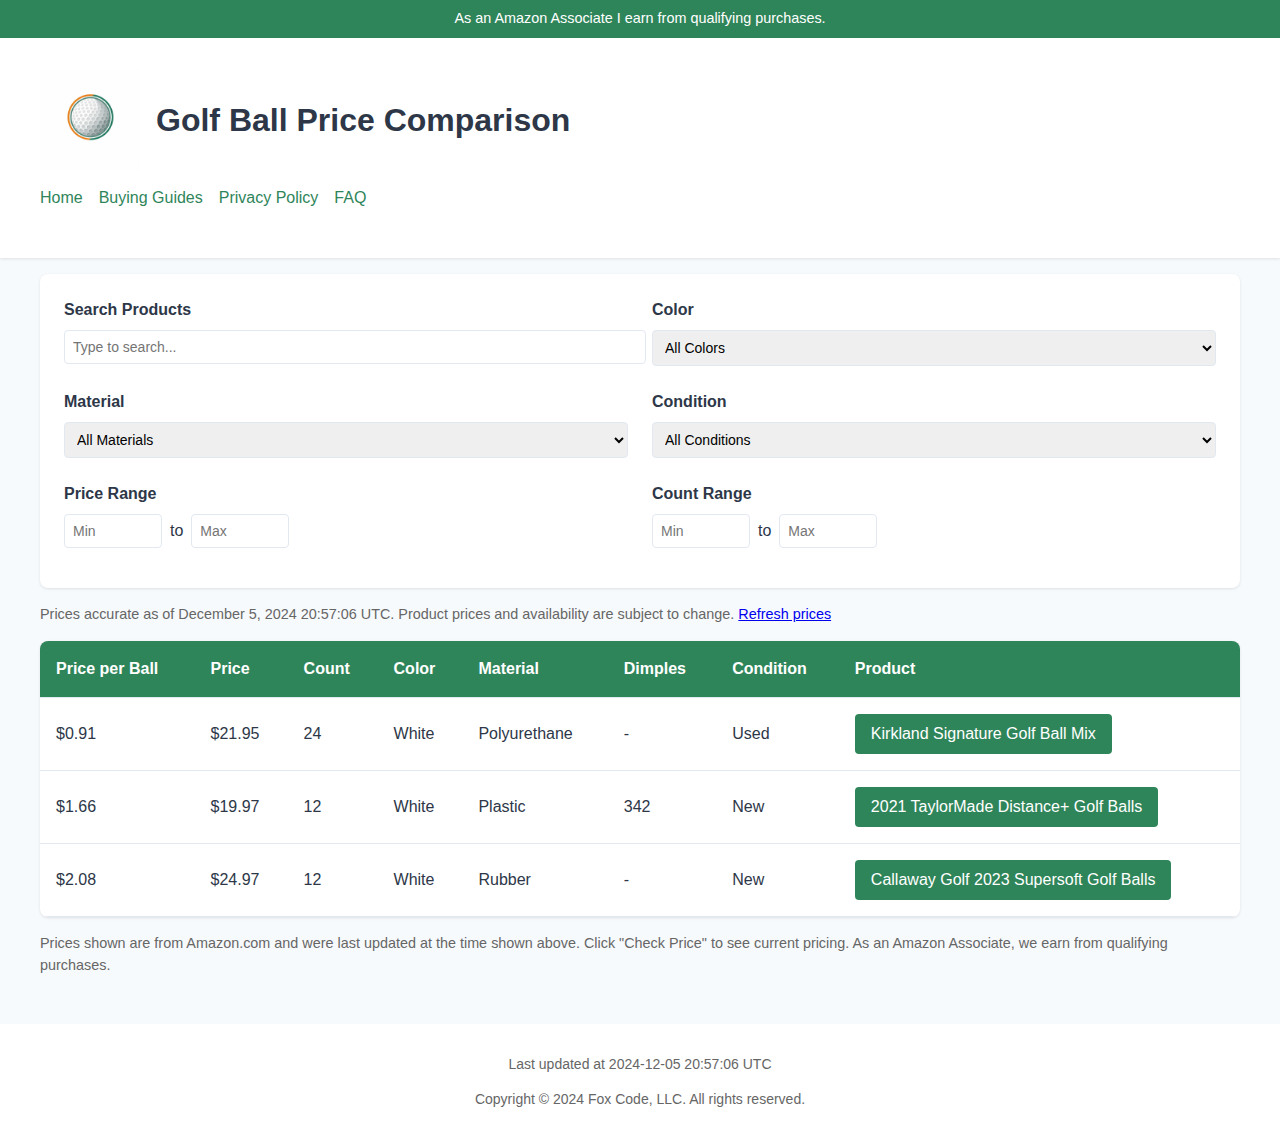
<file: index.html>
<!DOCTYPE html>
<html lang="en">
<head>
    <title>Golf Ball Price Comparison - Find the Best Deals</title>
    <meta charset="UTF-8">
    <meta name="viewport" content="width=device-width, initial-scale=1">
    <meta name="description" content="Compare golf ball prices on Amazon to find the best deals">
    <link rel="stylesheet" href="styles.css">
</head>
<body>
    <div class="affiliate-notice">
        As an Amazon Associate I earn from qualifying purchases.
    </div>

    <header class="header">
        <div class="container">
            <div class="logo">
                <img src="/static/logo.jpg" height="100" width="100" alt="Golf Ball Price Logo">
                <h1>Golf Ball Price Comparison</h1>
            </div>
            <nav class="nav">
                <a href="index.html">Home</a>
                <a href="guides.html">Buying Guides</a>
                <a href="privacy.html">Privacy Policy</a>
                <a href="faq.html">FAQ</a>
            </nav>
        </div>
    </header>
    
    <main class="container">
        <div class="filters">
            <button class="filter-toggle">Toggle Filters ▼</button>
            <div class="filters-grid">
                <div class="filter-group">
                    <label for="search">Search Products</label>
                    <input type="text" id="search" class="search-box" placeholder="Type to search...">
                </div>
                <div class="filter-group">
                    <label for="color">Color</label>
                    <select id="color">
                        <option value="">All Colors</option>
                    </select>
                </div>
                <div class="filter-group">
                    <label for="material">Material</label>
                    <select id="material">
                        <option value="">All Materials</option>
                    </select>
                </div>
                <div class="filter-group">
                    <label for="condition">Condition</label>
                    <select id="condition">
                        <option value="">All Conditions</option>
                    </select>
                </div>
                <div class="filter-group">
                    <label>Price Range</label>
                    <div class="price-range">
                        <input type="number" id="price-min" placeholder="Min" step="0.01">
                        <span>to</span>
                        <input type="number" id="price-max" placeholder="Max" step="0.01">
                    </div>
                </div>
                <div class="filter-group">
                    <label>Count Range</label>
                    <div class="price-range">
                        <input type="number" id="count-min" placeholder="Min">
                        <span>to</span>
                        <input type="number" id="count-max" placeholder="Max">
                    </div>
                </div>
            </div>
        </div>

        <div class="price-timestamp">
            Prices accurate as of December 5, 2024 20:57:06 UTC. 
            Product prices and availability are subject to change. 
            <a href="#" class="refresh-link">Refresh prices</a>
        </div>

        <table>
            <thead>
                <tr>
                    <th>Price per Ball</th>
                    <th>Price</th>
                    <th>Count</th>
                    <th>Color</th>
                    <th>Material</th>
                    <th>Dimples</th>
                    <th>Condition</th>
                    <th>Product</th>
                </tr>
            </thead>
            <tbody>
                <tr>
                    <td class="price-per-ball" data-label="Price per Ball">$0.91</td>
                    <td data-label="Total Price">$21.95</td>
                    <td data-label="Count">24</td>
                    <td data-label="Color">White</td>
                    <td data-label="Material">Polyurethane</td>
                    <td data-label="Dimples">-</td>
                    <td data-label="Condition">Used</td>
                    <td data-label="Product">
                        <a href="https://www.amazon.com/dp/B0BN6PQXS1?tag=golfball0f-20" class="amazon-button" target="_blank" rel="nofollow">
                            Kirkland Signature Golf Ball Mix
                        </a>
                    </td>
                </tr>
                <tr>
                    <td class="price-per-ball" data-label="Price per Ball">$1.66</td>
                    <td data-label="Total Price">$19.97</td>
                    <td data-label="Count">12</td>
                    <td data-label="Color">White</td>
                    <td data-label="Material">Plastic</td>
                    <td data-label="Dimples">342</td>
                    <td data-label="Condition">New</td>
                    <td data-label="Product">
                        <a href="https://www.amazon.com/dp/B08WPVP1G9?tag=golfball0f-20" class="amazon-button" target="_blank" rel="nofollow">
                            2021 TaylorMade Distance+ Golf Balls
                        </a>
                    </td>
                </tr>
                <tr>
                    <td class="price-per-ball" data-label="Price per Ball">$2.08</td>
                    <td data-label="Total Price">$24.97</td>
                    <td data-label="Count">12</td>
                    <td data-label="Color">White</td>
                    <td data-label="Material">Rubber</td>
                    <td data-label="Dimples">-</td>
                    <td data-label="Condition">New</td>
                    <td data-label="Product">
                        <a href="https://www.amazon.com/dp/B0BQWCGX7L?tag=golfball0f-20" class="amazon-button" target="_blank" rel="nofollow">
                            Callaway Golf 2023 Supersoft Golf Balls
                        </a>
                    </td>
                </tr>
            </tbody>
        </table>

        <div class="price-disclaimer">
            Prices shown are from Amazon.com and were last updated at the time shown above. 
            Click "Check Price" to see current pricing. As an Amazon Associate, we earn from qualifying purchases.
        </div>
    </main>
    
    <footer class="footer">
        <p>Last updated at 2024-12-05 20:57:06 UTC</p>
        <p>Copyright © 2024 Fox Code, LLC. All rights reserved.</p>
    </footer>

    <script>
        document.addEventListener('DOMContentLoaded', function() {
    // Mobile filter toggle
    const filterToggle = document.querySelector('.filter-toggle');
    const filterContainer = document.querySelector('.filters');
    
    // Hide filters initially
    filterContainer.classList.add('collapsed');
    
    filterToggle.addEventListener('click', function() {
        filterContainer.classList.toggle('collapsed');
        this.textContent = filterContainer.classList.contains('collapsed') 
            ? 'Show Filters ▼' 
            : 'Hide Filters ▲';
    });

    // Filter functionality
    const table = document.querySelector('table');
    const rows = Array.from(table.querySelectorAll('tbody tr'));
    
    // Get unique values for each filter
    const colors = new Set(rows.map(row => row.cells[3].textContent.trim()));
    const materials = new Set(rows.map(row => row.cells[4].textContent.trim()));
    const conditions = new Set(rows.map(row => row.cells[6].textContent.trim()));
    
    // Populate dropdowns
    populateSelect('color', colors);
    populateSelect('material', materials);
    populateSelect('condition', conditions);
    
    // Add event listeners to all filter inputs
    const filterInputs = document.querySelectorAll('select, input');
    filterInputs.forEach(filter => {
        filter.addEventListener('change', filterTable);
        filter.addEventListener('input', filterTable);
    });
    
    function populateSelect(id, values) {
        const select = document.getElementById(id);
        values.forEach(value => {
            const option = document.createElement('option');
            option.value = value;
            option.textContent = value;
            select.appendChild(option);
        });
    }
    
    function filterTable() {
        const search = document.getElementById('search').value.toLowerCase();
        const color = document.getElementById('color').value;
        const material = document.getElementById('material').value;
        const condition = document.getElementById('condition').value;
        const priceMin = parseFloat(document.getElementById('price-min').value) || 0;
        const priceMax = parseFloat(document.getElementById('price-max').value) || Infinity;
        const countMin = parseInt(document.getElementById('count-min').value) || 0;
        const countMax = parseInt(document.getElementById('count-max').value) || Infinity;
        
        rows.forEach(row => {
            const cells = row.cells;
            const name = cells[7].querySelector('a').textContent.toLowerCase();
            const rowColor = cells[3].textContent.trim();
            const rowMaterial = cells[4].textContent.trim();
            const rowCondition = cells[6].textContent.trim();
            const price = parseFloat(cells[0].textContent.substring(1)); // Remove $ and parse
            const count = parseInt(cells[2].textContent.trim());
            
            const matchesSearch = name.includes(search);
            const matchesColor = !color || rowColor === color;
            const matchesMaterial = !material || rowMaterial === material;
            const matchesCondition = !condition || rowCondition === condition;
            const matchesPrice = price >= priceMin && price <= priceMax;
            const matchesCount = count >= countMin && count <= countMax;
            
            const matches = matchesSearch && matchesColor && matchesMaterial && 
                          matchesCondition && matchesPrice && matchesCount;
            
            row.classList.toggle('hidden', !matches);
        });
    }
});
    </script>
</body>
</html>
</file>
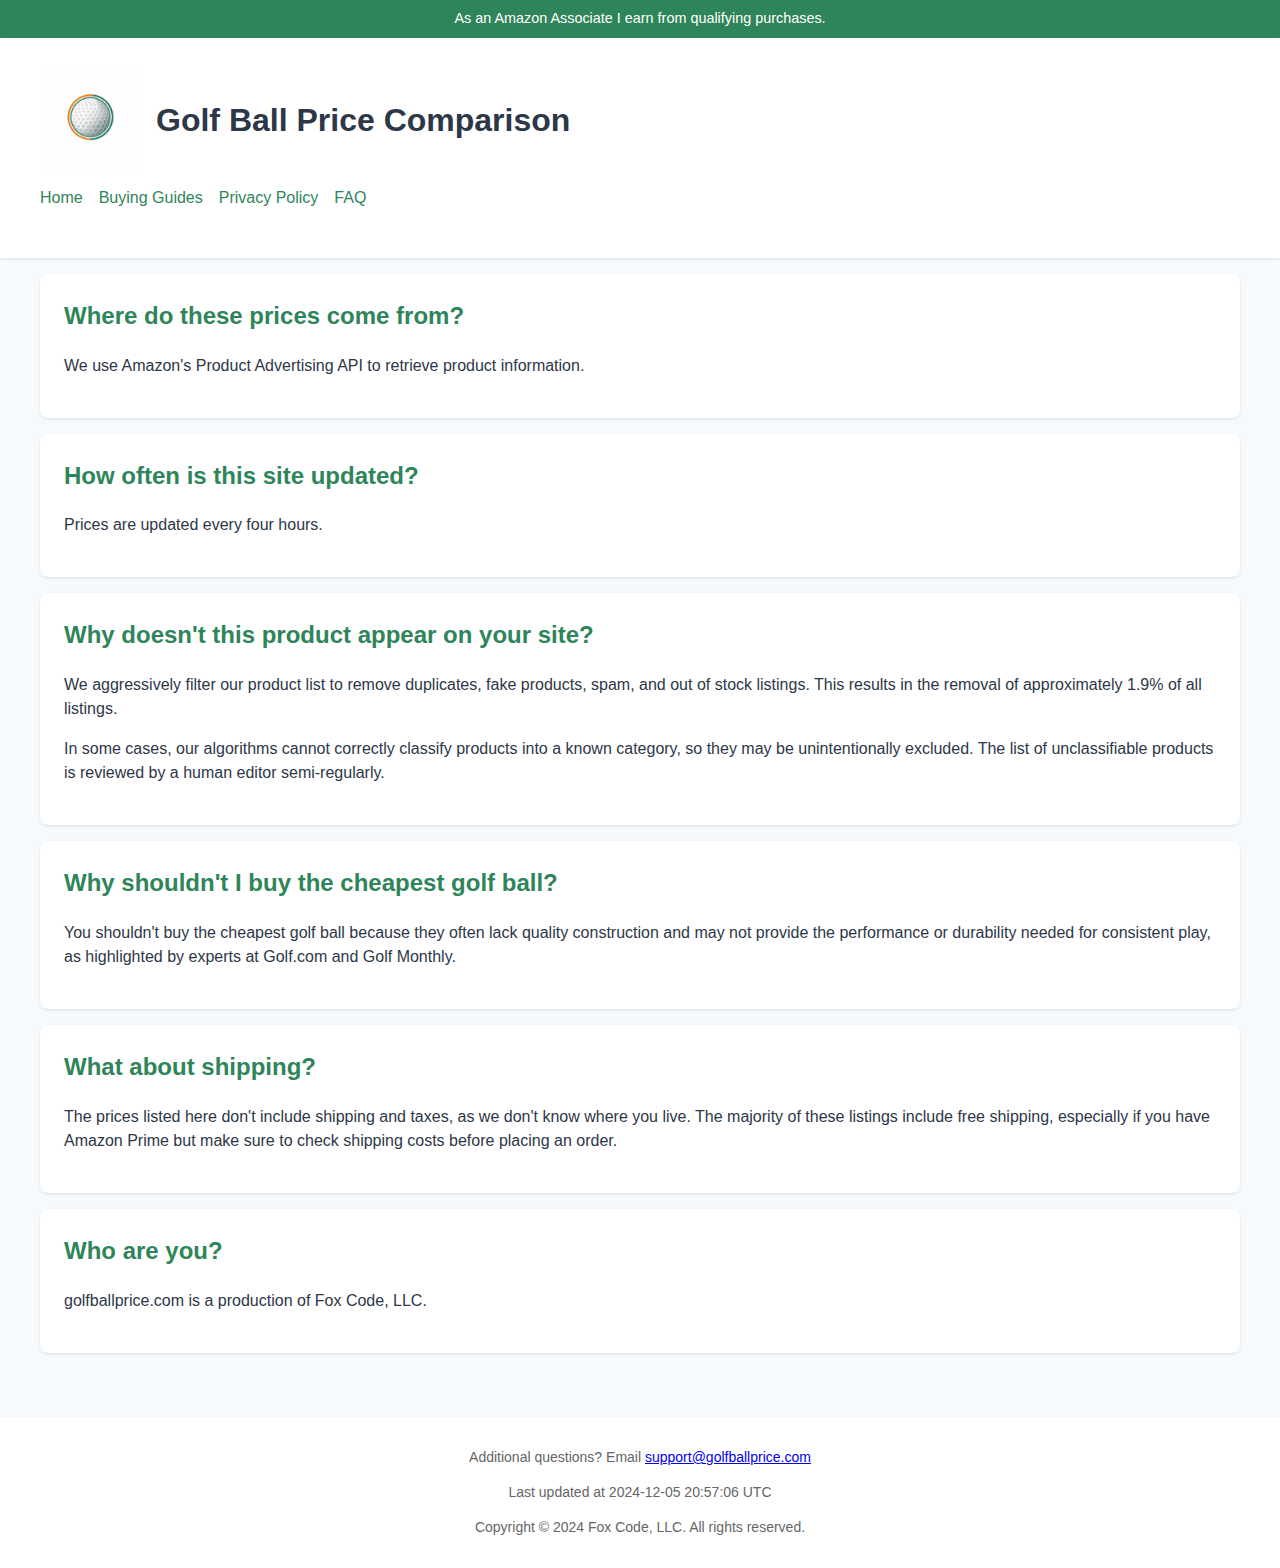
<file: faq.html>
<!DOCTYPE html>
<html lang="en">
<head>
    <title>FAQ - Golf Ball Price Comparison</title>
    <meta charset="UTF-8">
    <meta name="viewport" content="width=device-width, initial-scale=1">
    <meta name="description" content="Frequently Asked Questions about Golf Ball Price Comparison">
    <link rel="stylesheet" href="styles.css">
</head>
<body>
    <div class="affiliate-notice">
        As an Amazon Associate I earn from qualifying purchases.
    </div>

    <header class="header">
        <div class="container">
            <div class="logo">
                <img src="/static/logo.jpg" height="100" width="100" alt="Golf Ball Price Logo">
                <h1>Golf Ball Price Comparison</h1>
            </div>
            <nav class="nav">
                <a href="index.html">Home</a>
                <a href="guides.html">Buying Guides</a>
                <a href="privacy.html">Privacy Policy</a>
                <a href="faq.html">FAQ</a>
            </nav>
        </div>
    </header>
    
    <main class="container">
        <div class="faq-item">
            <h2>Where do these prices come from?</h2>
            <p>We use Amazon's Product Advertising API to retrieve product information.</p>
        </div>
        
        <div class="faq-item">
            <h2>How often is this site updated?</h2>
            <p>Prices are updated every four hours.</p>
        </div>
        
        <div class="faq-item">
            <h2>Why doesn't this product appear on your site?</h2>
            <p>We aggressively filter our product list to remove duplicates, fake products, spam, and out of stock listings. This results in the removal of approximately 1.9% of all listings.</p>
            <p>In some cases, our algorithms cannot correctly classify products into a known category, so they may be unintentionally excluded. The list of unclassifiable products is reviewed by a human editor semi-regularly.</p>
        </div>
        
        <div class="faq-item">
            <h2>Why shouldn't I buy the cheapest golf ball?</h2>
            <p>You shouldn't buy the cheapest golf ball because they often lack quality construction and may not provide the performance or durability needed for consistent play, as highlighted by experts at Golf.com and Golf Monthly.</p>
        </div>
        
        <div class="faq-item">
            <h2>What about shipping?</h2>
            <p>The prices listed here don't include shipping and taxes, as we don't know where you live. The majority of these listings include free shipping, especially if you have Amazon Prime but make sure to check shipping costs before placing an order.</p>
        </div>
        
        <div class="faq-item">
            <h2>Who are you?</h2>
            <p>golfballprice.com is a production of Fox Code, LLC.</p>
        </div>
    </main>

    <footer class="footer">
        <p>Additional questions? Email <a href="mailto:support@golfballprice.com">support@golfballprice.com</a></p>
        <p>Last updated at 2024-12-05 20:57:06 UTC</p>
        <p>Copyright © 2024 Fox Code, LLC. All rights reserved.</p>
    </footer>
</body>
</html>
</file>
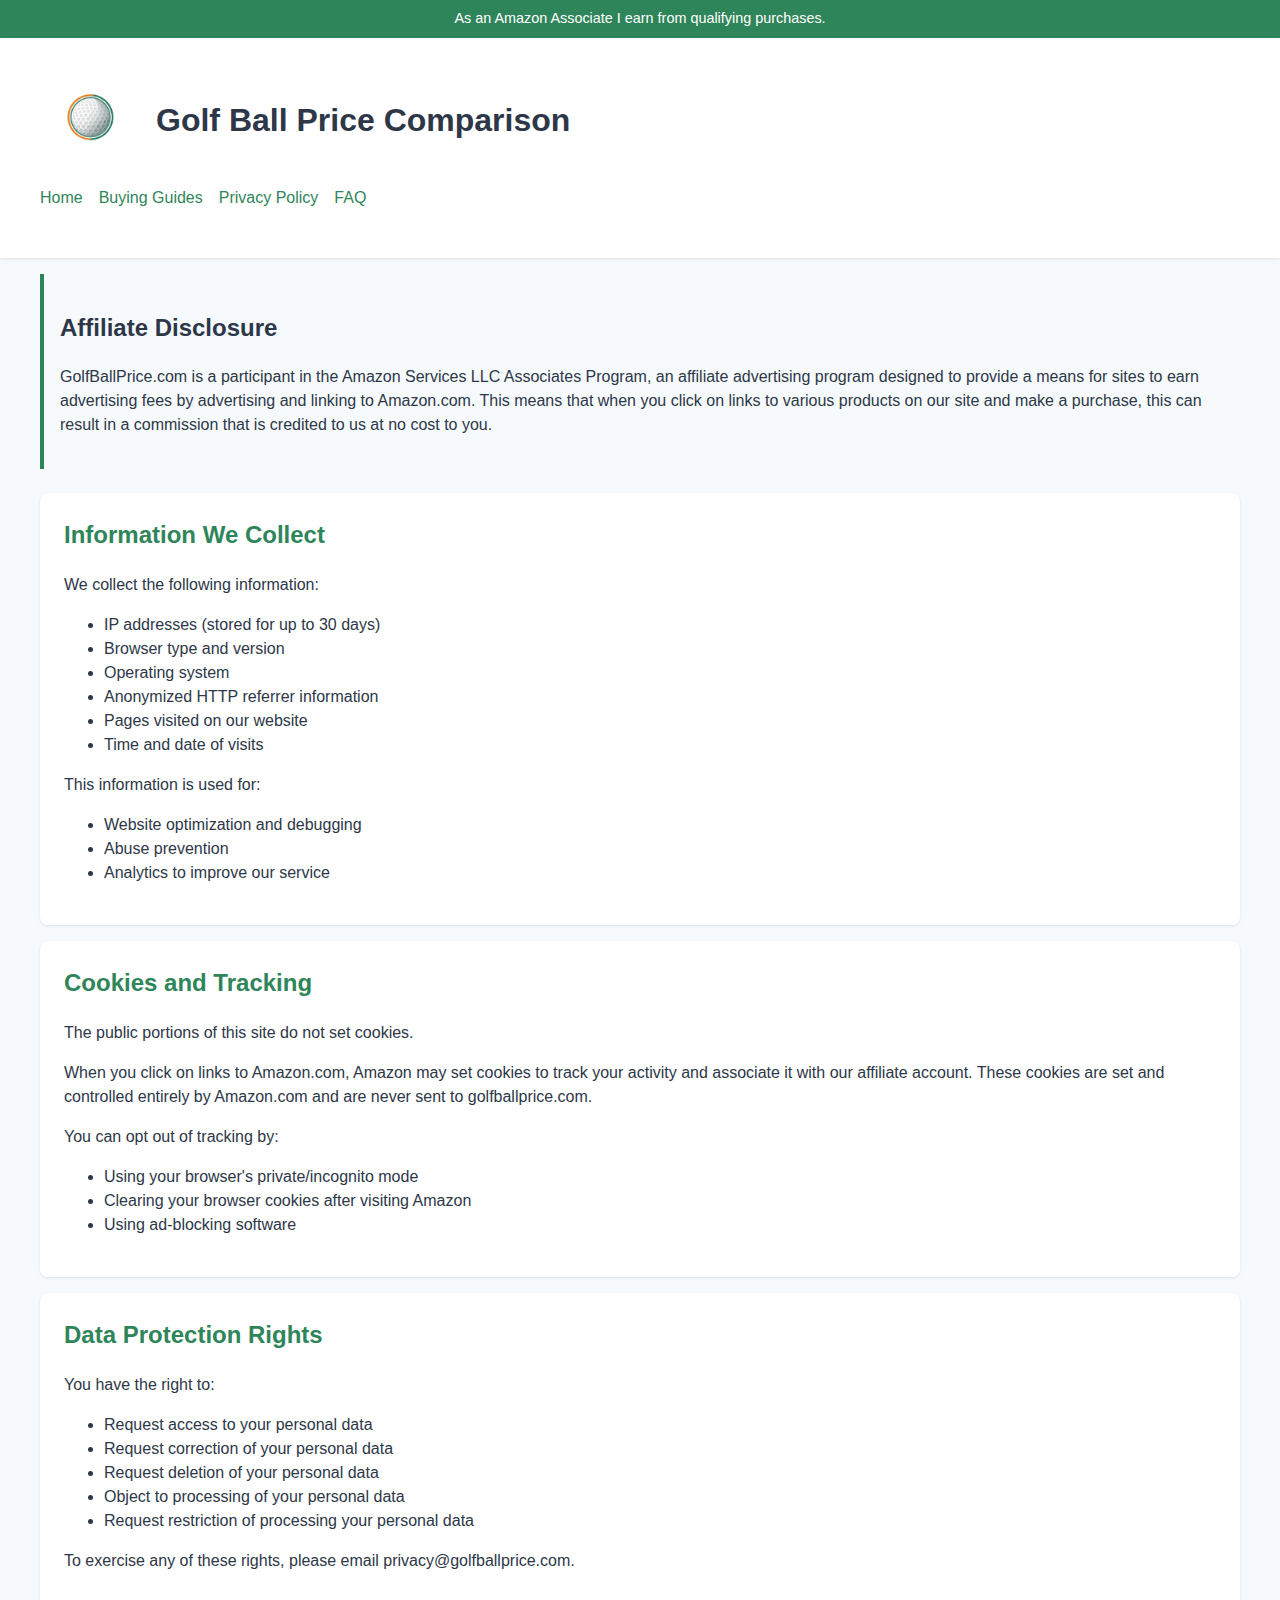
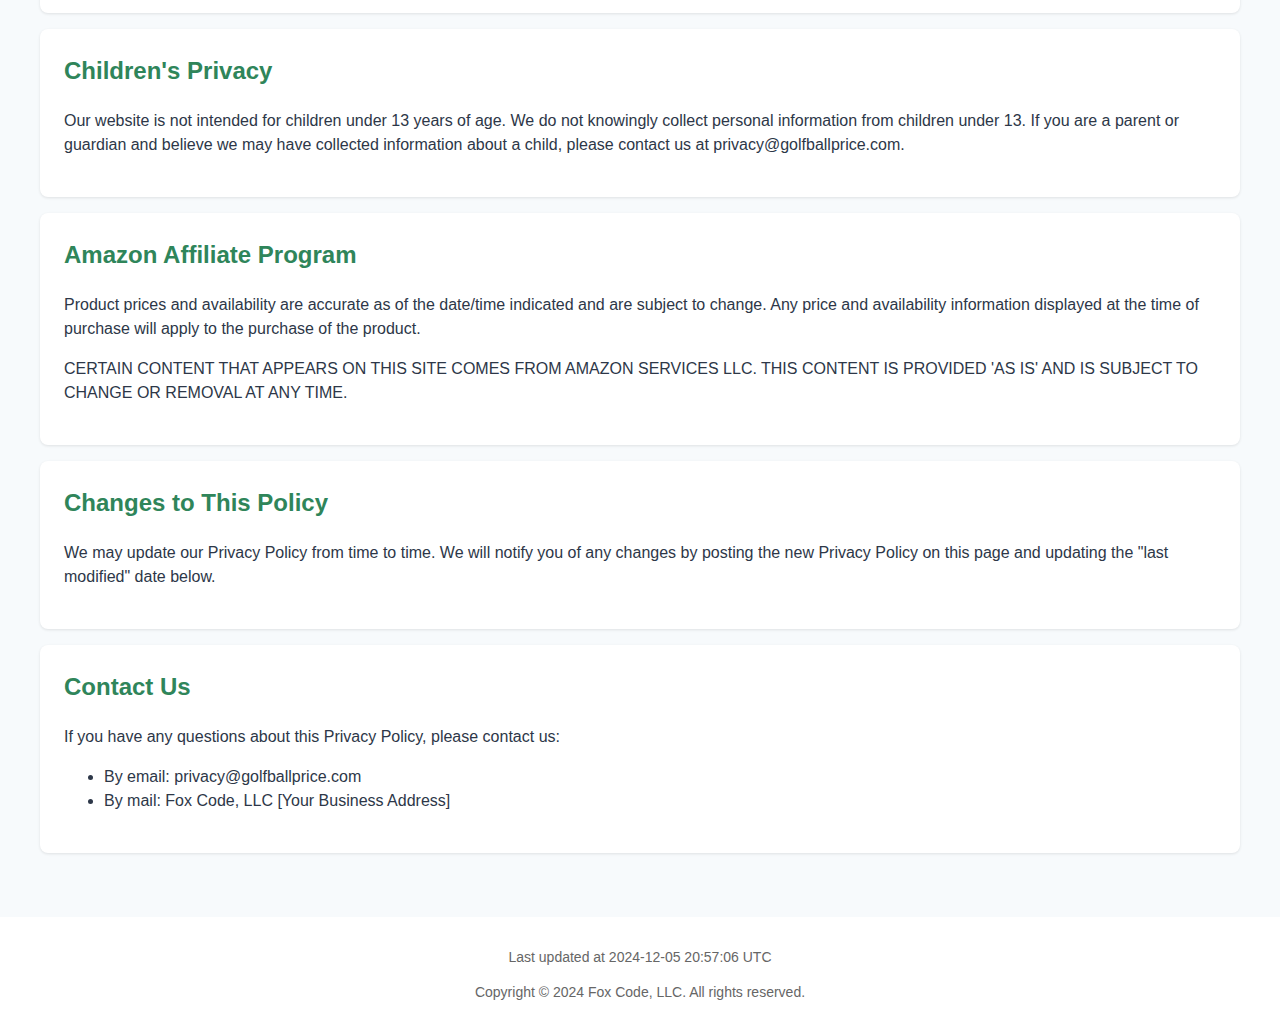
<file: privacy.html>
<!DOCTYPE html>
<html lang="en">
<head>
    <title>Privacy Policy - Golf Ball Price Comparison</title>
    <meta charset="UTF-8">
    <meta name="viewport" content="width=device-width, initial-scale=1">
    <meta name="description" content="Privacy Policy for Golf Ball Price Comparison">
    <link rel="stylesheet" href="styles.css">
</head>
<body>
    <div class="affiliate-notice">
        As an Amazon Associate I earn from qualifying purchases.
    </div>

    <header class="header">
        <div class="container">
            <div class="logo">
                <img src="/static/logo.jpg" height="100" width="100" alt="Golf Ball Price Logo">
                <h1>Golf Ball Price Comparison</h1>
            </div>
            <nav class="nav">
                <a href="index.html">Home</a>
                <a href="guides.html">Buying Guides</a>
                <a href="privacy.html">Privacy Policy</a>
                <a href="faq.html">FAQ</a>
            </nav>
        </div>
    </header>
    
    <main class="container">
        <div class="affiliate-disclosure">
            <h2>Affiliate Disclosure</h2>
            <p>GolfBallPrice.com is a participant in the Amazon Services LLC Associates Program, an affiliate advertising program designed to provide a means for sites to earn advertising fees by advertising and linking to Amazon.com. This means that when you click on links to various products on our site and make a purchase, this can result in a commission that is credited to us at no cost to you.</p>
        </div>

        <div class="policy-section">
            <h2>Information We Collect</h2>
            <p>We collect the following information:</p>
            <ul>
                <li>IP addresses (stored for up to 30 days)</li>
                <li>Browser type and version</li>
                <li>Operating system</li>
                <li>Anonymized HTTP referrer information</li>
                <li>Pages visited on our website</li>
                <li>Time and date of visits</li>
            </ul>
            <p>This information is used for:</p>
            <ul>
                <li>Website optimization and debugging</li>
                <li>Abuse prevention</li>
                <li>Analytics to improve our service</li>
            </ul>
        </div>
        
        <div class="policy-section">
            <h2>Cookies and Tracking</h2>
            <p>The public portions of this site do not set cookies.</p>
            <p>When you click on links to Amazon.com, Amazon may set cookies to track your activity and associate it with our affiliate account. These cookies are set and controlled entirely by Amazon.com and are never sent to golfballprice.com.</p>
            <p>You can opt out of tracking by:</p>
            <ul>
                <li>Using your browser's private/incognito mode</li>
                <li>Clearing your browser cookies after visiting Amazon</li>
                <li>Using ad-blocking software</li>
            </ul>
        </div>

        <div class="policy-section">
            <h2>Data Protection Rights</h2>
            <p>You have the right to:</p>
            <ul>
                <li>Request access to your personal data</li>
                <li>Request correction of your personal data</li>
                <li>Request deletion of your personal data</li>
                <li>Object to processing of your personal data</li>
                <li>Request restriction of processing your personal data</li>
            </ul>
            <p>To exercise any of these rights, please email privacy@golfballprice.com.</p>
        </div>

        <div class="policy-section">
            <h2>Children's Privacy</h2>
            <p>Our website is not intended for children under 13 years of age. We do not knowingly collect personal information from children under 13. If you are a parent or guardian and believe we may have collected information about a child, please contact us at privacy@golfballprice.com.</p>
        </div>

        <div class="policy-section">
            <h2>Amazon Affiliate Program</h2>
            <p>Product prices and availability are accurate as of the date/time indicated and are subject to change. Any price and availability information displayed at the time of purchase will apply to the purchase of the product.</p>
            <p>CERTAIN CONTENT THAT APPEARS ON THIS SITE COMES FROM AMAZON SERVICES LLC. THIS CONTENT IS PROVIDED 'AS IS' AND IS SUBJECT TO CHANGE OR REMOVAL AT ANY TIME.</p>
        </div>

        <div class="policy-section">
            <h2>Changes to This Policy</h2>
            <p>We may update our Privacy Policy from time to time. We will notify you of any changes by posting the new Privacy Policy on this page and updating the "last modified" date below.</p>
        </div>

        <div class="policy-section">
            <h2>Contact Us</h2>
            <p>If you have any questions about this Privacy Policy, please contact us:</p>
            <ul>
                <li>By email: privacy@golfballprice.com</li>
                <li>By mail: Fox Code, LLC [Your Business Address]</li>
            </ul>
        </div>
    </main>
    
    <footer class="footer">
        <p>Last updated at 2024-12-05 20:57:06 UTC</p>
        <p>Copyright © 2024 Fox Code, LLC. All rights reserved.</p>
    </footer>
</body>
</html>
</file>
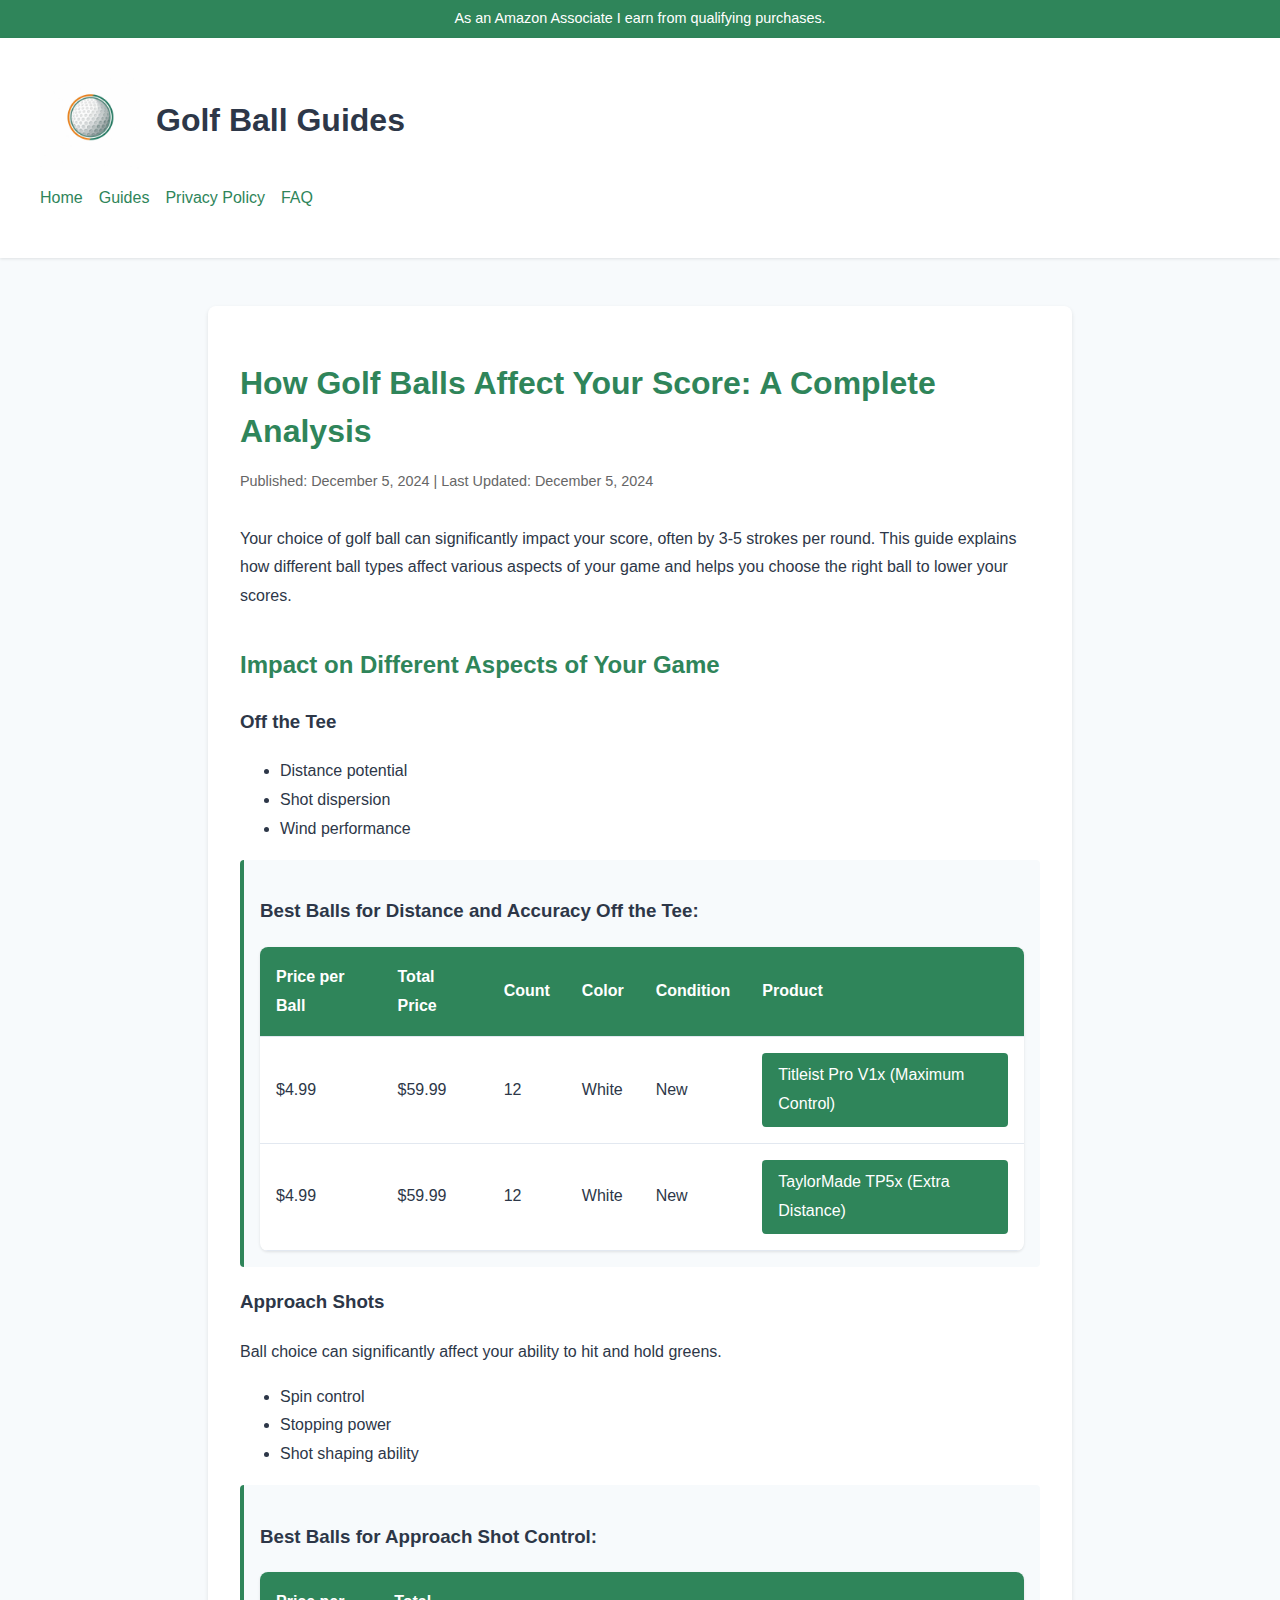
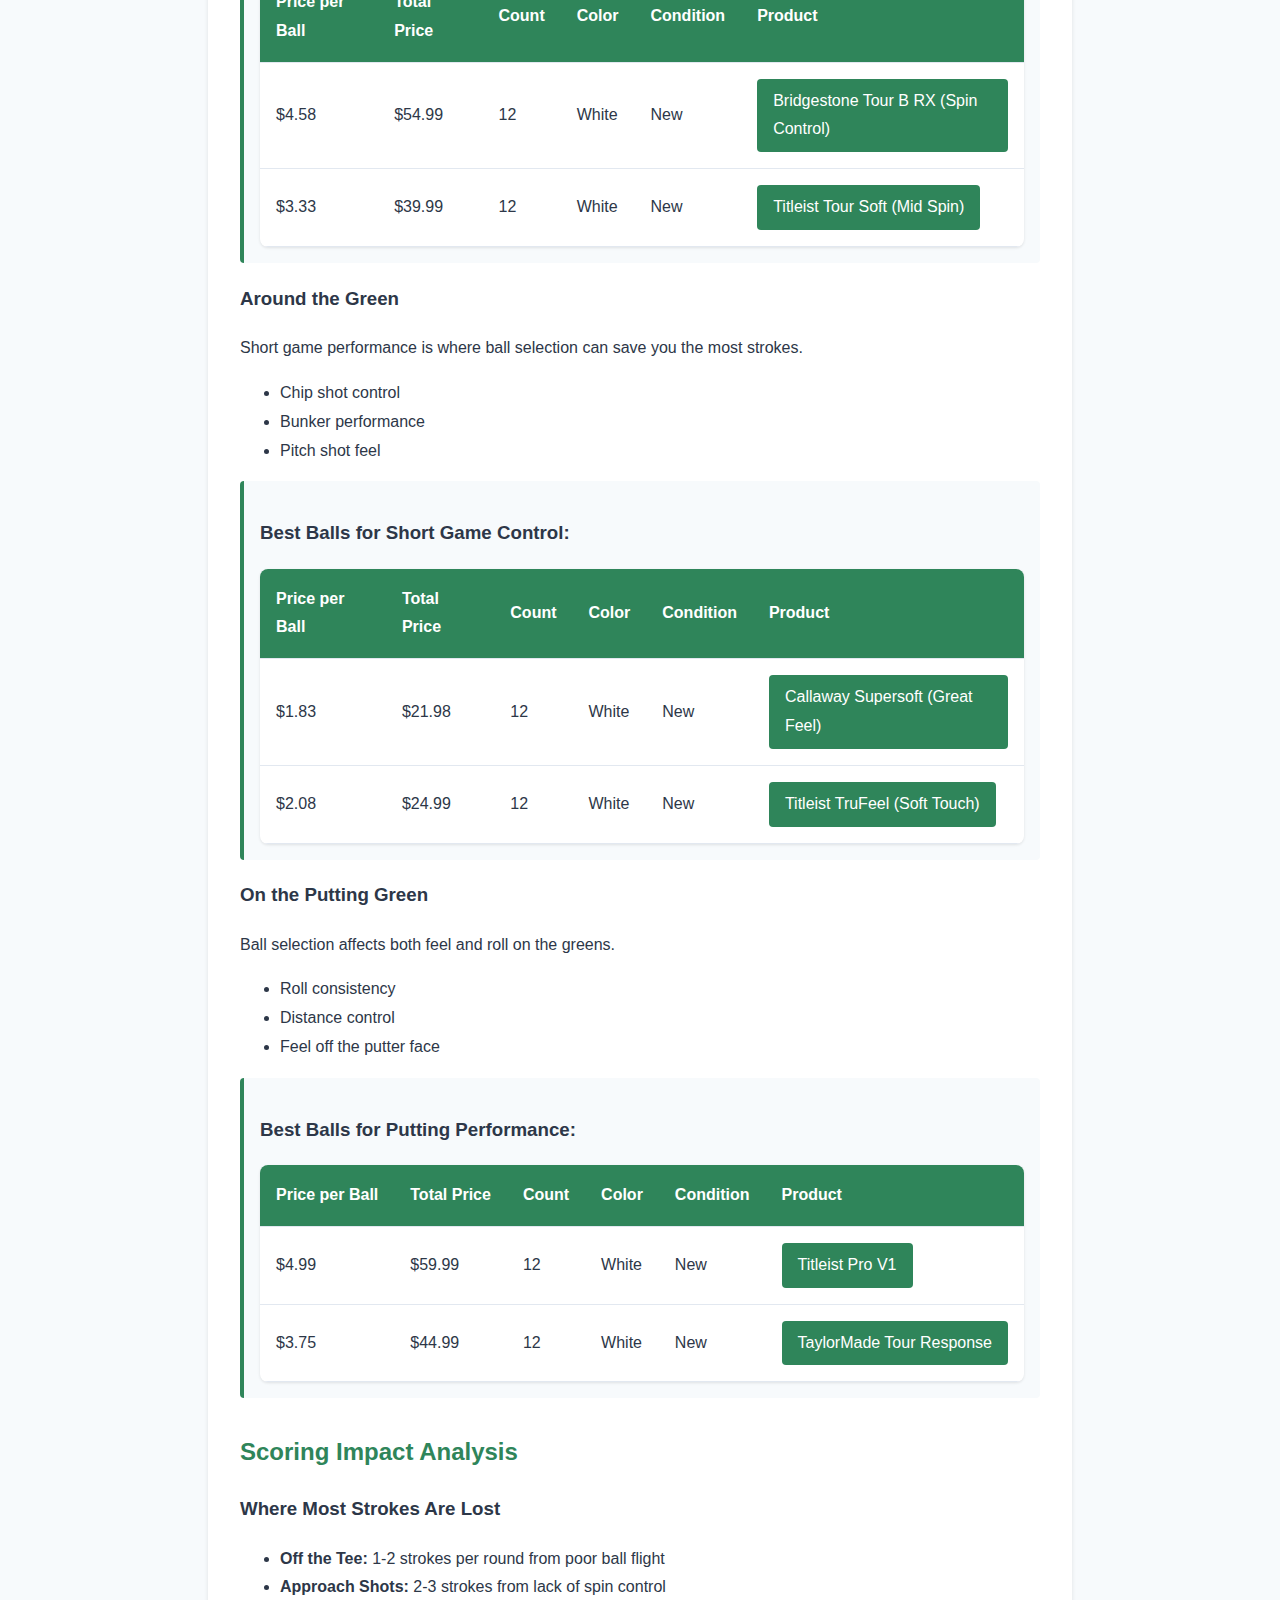
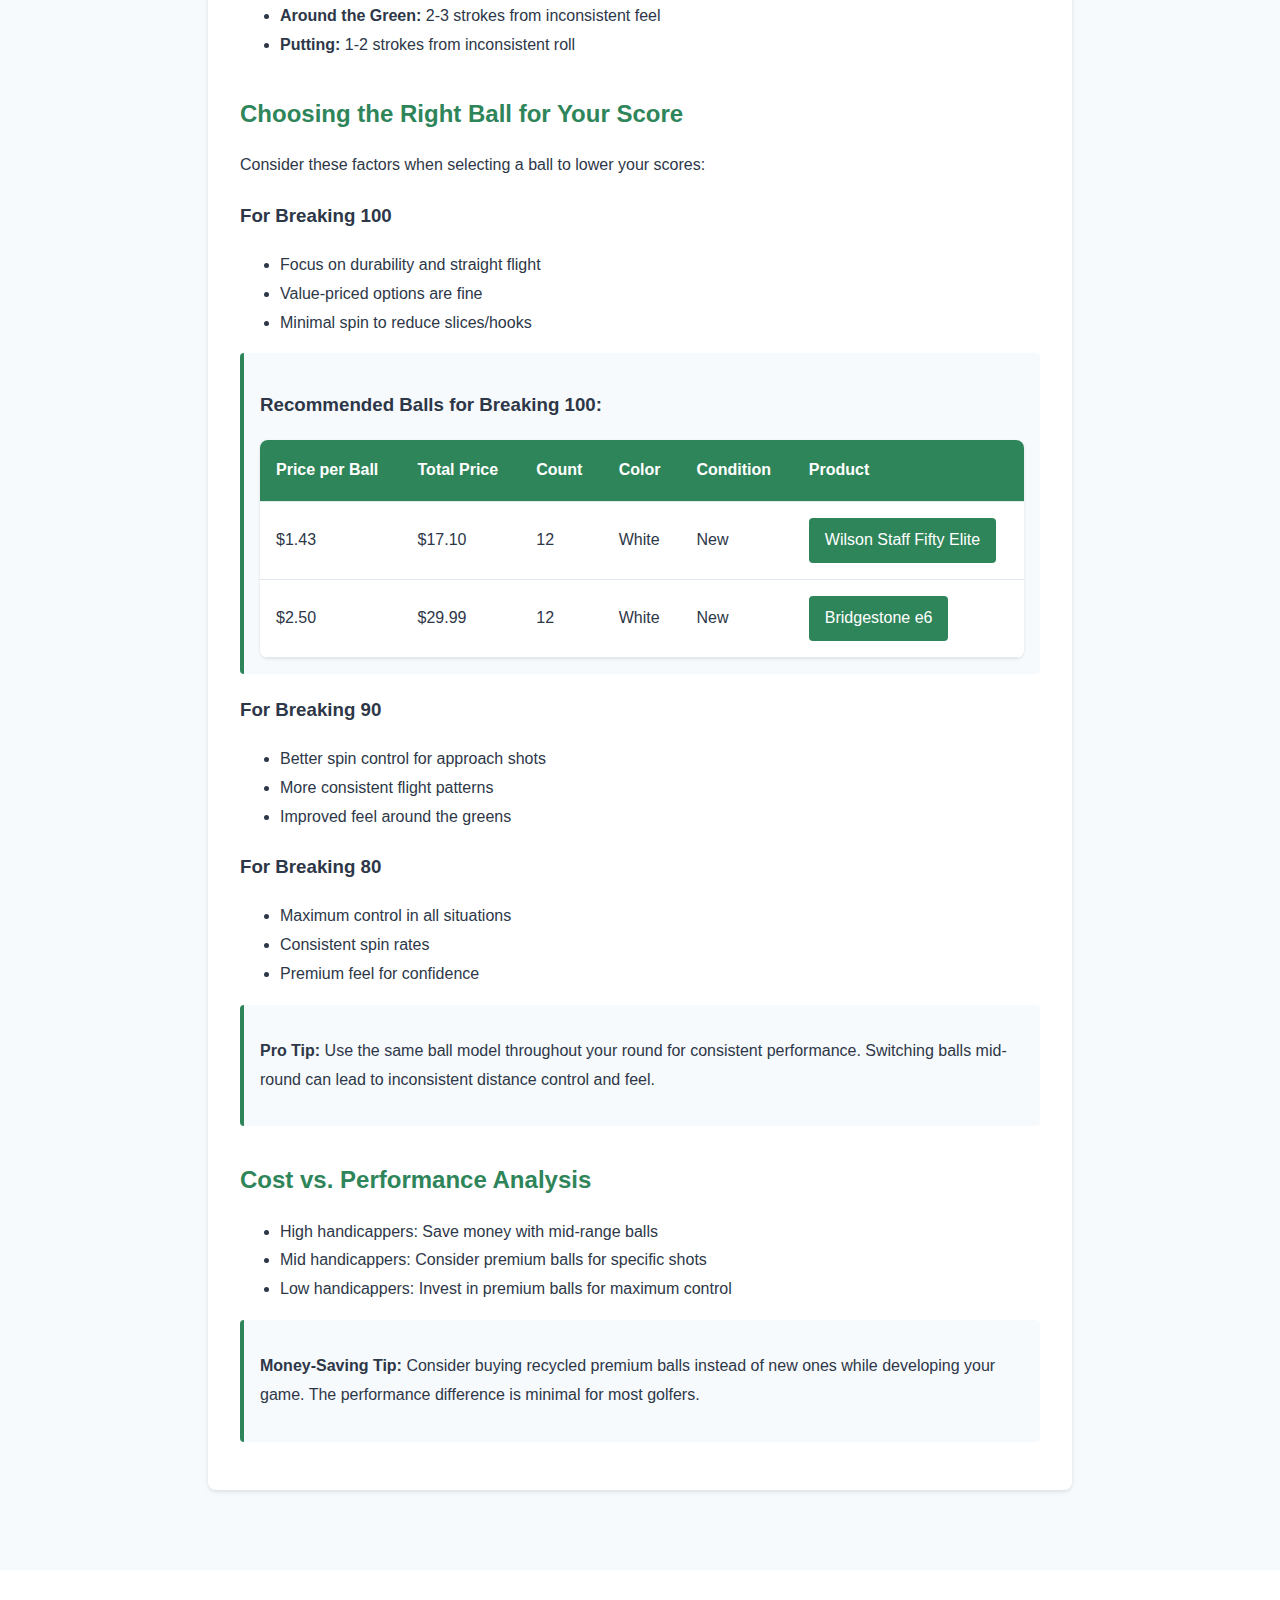
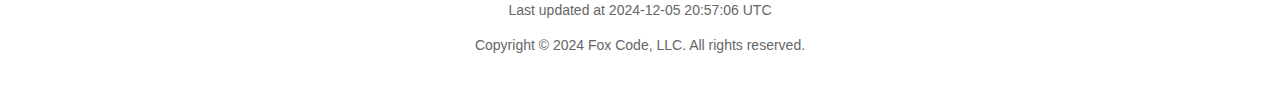
<file: guides/balls-and-scoring.html>
<!DOCTYPE html>
<html lang="en">
<head>
    <title>How Golf Balls Affect Your Score | Golf Ball Guide</title>
    <meta charset="UTF-8">
    <meta name="viewport" content="width=device-width, initial-scale=1">
    <meta name="description" content="Learn how different golf balls impact your scoring ability, from tee to green. Includes recommendations for lowering scores with the right ball choice.">
    <link rel="stylesheet" href="/styles.css">
    
    <script type="application/ld+json">
    {
      "@context": "https://schema.org",
      "@type": "Article",
      "headline": "How Golf Balls Affect Your Score",
      "description": "Comprehensive guide on choosing the right golf ball to improve your scoring ability",
      "author": {
        "@type": "Organization",
        "name": "Golf Ball Price"
      },
      "datePublished": "2024-12-05",
      "dateModified": "2024-12-05"
    }
    </script>
</head>
<body>
    <div class="affiliate-notice">
        As an Amazon Associate I earn from qualifying purchases.
    </div>

    <header class="header">
        <div class="container">
            <div class="logo">
                <img src="/static/logo.jpg" height="100" width="100" alt="Golf Ball Price Logo">
                <h1>Golf Ball Guides</h1>
            </div>
            <nav class="nav">
                <a href="/index.html">Home</a>
                <a href="/guides.html">Guides</a>
                <a href="/privacy.html">Privacy Policy</a>
                <a href="/faq.html">FAQ</a>
            </nav>
        </div>
    </header>
    
    <main class="container">
        <article class="blog-post">
            <h1>How Golf Balls Affect Your Score: A Complete Analysis</h1>
            
            <div class="blog-post-meta">
                Published: December 5, 2024 | Last Updated: December 5, 2024
            </div>
            
            <div class="blog-post-content">
                <p>Your choice of golf ball can significantly impact your score, often by 3-5 strokes per round. This guide explains how different ball types affect various aspects of your game and helps you choose the right ball to lower your scores.</p>

                <h2>Impact on Different Aspects of Your Game</h2>
                
                <h3>Off the Tee</h3>
                <ul>
                    <li>Distance potential</li>
                    <li>Shot dispersion</li>
                    <li>Wind performance</li>
                </ul>

                <div class="product-recommendation">
                    <h3>Best Balls for Distance and Accuracy Off the Tee:</h3>
                    <div class="article-price-table">
                        <table>
                            <thead>
                                <tr>
                                    <th>Price per Ball</th>
                                    <th>Total Price</th>
                                    <th>Count</th>
                                    <th>Color</th>
                                    <th>Condition</th>
                                    <th>Product</th>
                                </tr>
                            </thead>
                            <tbody>
                                <tr>
                                    <td class="price-per-ball" data-label="Price per Ball">$4.99</td>
                                    <td data-label="Total Price">$59.99</td>
                                    <td data-label="Count">12</td>
                                    <td data-label="Color">White</td>
                                    <td data-label="Condition">New</td>
                                    <td data-label="Product">
                                        <a href="https://amzn.to/YOURLINK" class="amazon-button" target="_blank" rel="nofollow">
                                            Titleist Pro V1x (Maximum Control)
                                        </a>
                                    </td>
                                </tr>
                                <tr>
                                    <td class="price-per-ball" data-label="Price per Ball">$4.99</td>
                                    <td data-label="Total Price">$59.99</td>
                                    <td data-label="Count">12</td>
                                    <td data-label="Color">White</td>
                                    <td data-label="Condition">New</td>
                                    <td data-label="Product">
                                        <a href="https://amzn.to/YOURLINK" class="amazon-button" target="_blank" rel="nofollow">
                                            TaylorMade TP5x (Extra Distance)
                                        </a>
                                    </td>
                                </tr>
                            </tbody>
                        </table>
                    </div>
                </div>

<h3>Approach Shots</h3>
                <p>Ball choice can significantly affect your ability to hit and hold greens.</p>
                <ul>
                    <li>Spin control</li>
                    <li>Stopping power</li>
                    <li>Shot shaping ability</li>
                </ul>

                <div class="product-recommendation">
                    <h3>Best Balls for Approach Shot Control:</h3>
                    <div class="article-price-table">
                        <table>
                            <thead>
                                <tr>
                                    <th>Price per Ball</th>
                                    <th>Total Price</th>
                                    <th>Count</th>
                                    <th>Color</th>
                                    <th>Condition</th>
                                    <th>Product</th>
                                </tr>
                            </thead>
                            <tbody>
                                <tr>
                                    <td class="price-per-ball" data-label="Price per Ball">$4.58</td>
                                    <td data-label="Total Price">$54.99</td>
                                    <td data-label="Count">12</td>
                                    <td data-label="Color">White</td>
                                    <td data-label="Condition">New</td>
                                    <td data-label="Product">
                                        <a href="https://amzn.to/YOURLINK" class="amazon-button" target="_blank" rel="nofollow">
                                            Bridgestone Tour B RX (Spin Control)
                                        </a>
                                    </td>
                                </tr>
                                <tr>
                                    <td class="price-per-ball" data-label="Price per Ball">$3.33</td>
                                    <td data-label="Total Price">$39.99</td>
                                    <td data-label="Count">12</td>
                                    <td data-label="Color">White</td>
                                    <td data-label="Condition">New</td>
                                    <td data-label="Product">
                                        <a href="https://amzn.to/YOURLINK" class="amazon-button" target="_blank" rel="nofollow">
                                            Titleist Tour Soft (Mid Spin)
                                        </a>
                                    </td>
                                </tr>
                            </tbody>
                        </table>
                    </div>
                </div>

                <h3>Around the Green</h3>
                <p>Short game performance is where ball selection can save you the most strokes.</p>
                <ul>
                    <li>Chip shot control</li>
                    <li>Bunker performance</li>
                    <li>Pitch shot feel</li>
                </ul>

                <div class="product-recommendation">
                    <h3>Best Balls for Short Game Control:</h3>
                    <div class="article-price-table">
                        <table>
                            <thead>
                                <tr>
                                    <th>Price per Ball</th>
                                    <th>Total Price</th>
                                    <th>Count</th>
                                    <th>Color</th>
                                    <th>Condition</th>
                                    <th>Product</th>
                                </tr>
                            </thead>
                            <tbody>
                                <tr>
                                    <td class="price-per-ball" data-label="Price per Ball">$1.83</td>
                                    <td data-label="Total Price">$21.98</td>
                                    <td data-label="Count">12</td>
                                    <td data-label="Color">White</td>
                                    <td data-label="Condition">New</td>
                                    <td data-label="Product">
                                        <a href="https://amzn.to/YOURLINK" class="amazon-button" target="_blank" rel="nofollow">
                                            Callaway Supersoft (Great Feel)
                                        </a>
                                    </td>
                                </tr>
                                <tr>
                                    <td class="price-per-ball" data-label="Price per Ball">$2.08</td>
                                    <td data-label="Total Price">$24.99</td>
                                    <td data-label="Count">12</td>
                                    <td data-label="Color">White</td>
                                    <td data-label="Condition">New</td>
                                    <td data-label="Product">
                                        <a href="https://amzn.to/YOURLINK" class="amazon-button" target="_blank" rel="nofollow">
                                            Titleist TruFeel (Soft Touch)
                                        </a>
                                    </td>
                                </tr>
                            </tbody>
                        </table>
                    </div>
                </div>
                <h3>On the Putting Green</h3>
                <p>Ball selection affects both feel and roll on the greens.</p>
                <ul>
                    <li>Roll consistency</li>
                    <li>Distance control</li>
                    <li>Feel off the putter face</li>
                </ul>

                <div class="product-recommendation">
                    <h3>Best Balls for Putting Performance:</h3>
                    <div class="article-price-table">
                        <table>
                            <thead>
                                <tr>
                                    <th>Price per Ball</th>
                                    <th>Total Price</th>
                                    <th>Count</th>
                                    <th>Color</th>
                                    <th>Condition</th>
                                    <th>Product</th>
                                </tr>
                            </thead>
                            <tbody>
                                <tr>
                                    <td class="price-per-ball" data-label="Price per Ball">$4.99</td>
                                    <td data-label="Total Price">$59.99</td>
                                    <td data-label="Count">12</td>
                                    <td data-label="Color">White</td>
                                    <td data-label="Condition">New</td>
                                    <td data-label="Product">
                                        <a href="https://amzn.to/YOURLINK" class="amazon-button" target="_blank" rel="nofollow">
                                            Titleist Pro V1
                                        </a>
                                    </td>
                                </tr>
                                <tr>
                                    <td class="price-per-ball" data-label="Price per Ball">$3.75</td>
                                    <td data-label="Total Price">$44.99</td>
                                    <td data-label="Count">12</td>
                                    <td data-label="Color">White</td>
                                    <td data-label="Condition">New</td>
                                    <td data-label="Product">
                                        <a href="https://amzn.to/YOURLINK" class="amazon-button" target="_blank" rel="nofollow">
                                            TaylorMade Tour Response
                                        </a>
                                    </td>
                                </tr>
                            </tbody>
                        </table>
                    </div>
                </div>

                <h2>Scoring Impact Analysis</h2>
                <h3>Where Most Strokes Are Lost</h3>
                <ul>
                    <li><strong>Off the Tee:</strong> 1-2 strokes per round from poor ball flight</li>
                    <li><strong>Approach Shots:</strong> 2-3 strokes from lack of spin control</li>
                    <li><strong>Around the Green:</strong> 2-3 strokes from inconsistent feel</li>
                    <li><strong>Putting:</strong> 1-2 strokes from inconsistent roll</li>
                </ul>

                <h2>Choosing the Right Ball for Your Score</h2>
                <p>Consider these factors when selecting a ball to lower your scores:</p>

                <h3>For Breaking 100</h3>
                <ul>
                    <li>Focus on durability and straight flight</li>
                    <li>Value-priced options are fine</li>
                    <li>Minimal spin to reduce slices/hooks</li>
                </ul>

                <div class="product-recommendation">
                    <h3>Recommended Balls for Breaking 100:</h3>
                    <div class="article-price-table">
                        <table>
                            <thead>
                                <tr>
                                    <th>Price per Ball</th>
                                    <th>Total Price</th>
                                    <th>Count</th>
                                    <th>Color</th>
                                    <th>Condition</th>
                                    <th>Product</th>
                                </tr>
                            </thead>
                            <tbody>
                                <tr>
                                    <td class="price-per-ball" data-label="Price per Ball">$1.43</td>
                                    <td data-label="Total Price">$17.10</td>
                                    <td data-label="Count">12</td>
                                    <td data-label="Color">White</td>
                                    <td data-label="Condition">New</td>
                                    <td data-label="Product">
                                        <a href="https://amzn.to/YOURLINK" class="amazon-button" target="_blank" rel="nofollow">
                                            Wilson Staff Fifty Elite
                                        </a>
                                    </td>
                                </tr>
                                <tr>
                                    <td class="price-per-ball" data-label="Price per Ball">$2.50</td>
                                    <td data-label="Total Price">$29.99</td>
                                    <td data-label="Count">12</td>
                                    <td data-label="Color">White</td>
                                    <td data-label="Condition">New</td>
                                    <td data-label="Product">
                                        <a href="https://amzn.to/YOURLINK" class="amazon-button" target="_blank" rel="nofollow">
                                            Bridgestone e6
                                        </a>
                                    </td>
                                </tr>
                            </tbody>
                        </table>
                    </div>
                </div>

                <h3>For Breaking 90</h3>
                <ul>
                    <li>Better spin control for approach shots</li>
                    <li>More consistent flight patterns</li>
                    <li>Improved feel around the greens</li>
                </ul>

                <h3>For Breaking 80</h3>
                <ul>
                    <li>Maximum control in all situations</li>
                    <li>Consistent spin rates</li>
                    <li>Premium feel for confidence</li>
                </ul>

                <div class="product-recommendation">
                    <p><strong>Pro Tip:</strong> Use the same ball model throughout your round for consistent performance. Switching balls mid-round can lead to inconsistent distance control and feel.</p>
                </div>

                <h2>Cost vs. Performance Analysis</h2>
                <ul>
                    <li>High handicappers: Save money with mid-range balls</li>
                    <li>Mid handicappers: Consider premium balls for specific shots</li>
                    <li>Low handicappers: Invest in premium balls for maximum control</li>
                </ul>

                <div class="product-recommendation">
                    <p><strong>Money-Saving Tip:</strong> Consider buying recycled premium balls instead of new ones while developing your game. The performance difference is minimal for most golfers.</p>
                </div>
            </div>
        </article>
    </main>
    
    <footer class="footer">
        <p>Last updated at 2024-12-05 20:57:06 UTC</p>
        <p>Copyright © 2024 Fox Code, LLC. All rights reserved.</p>
    </footer>
</body>
</html>
</file>
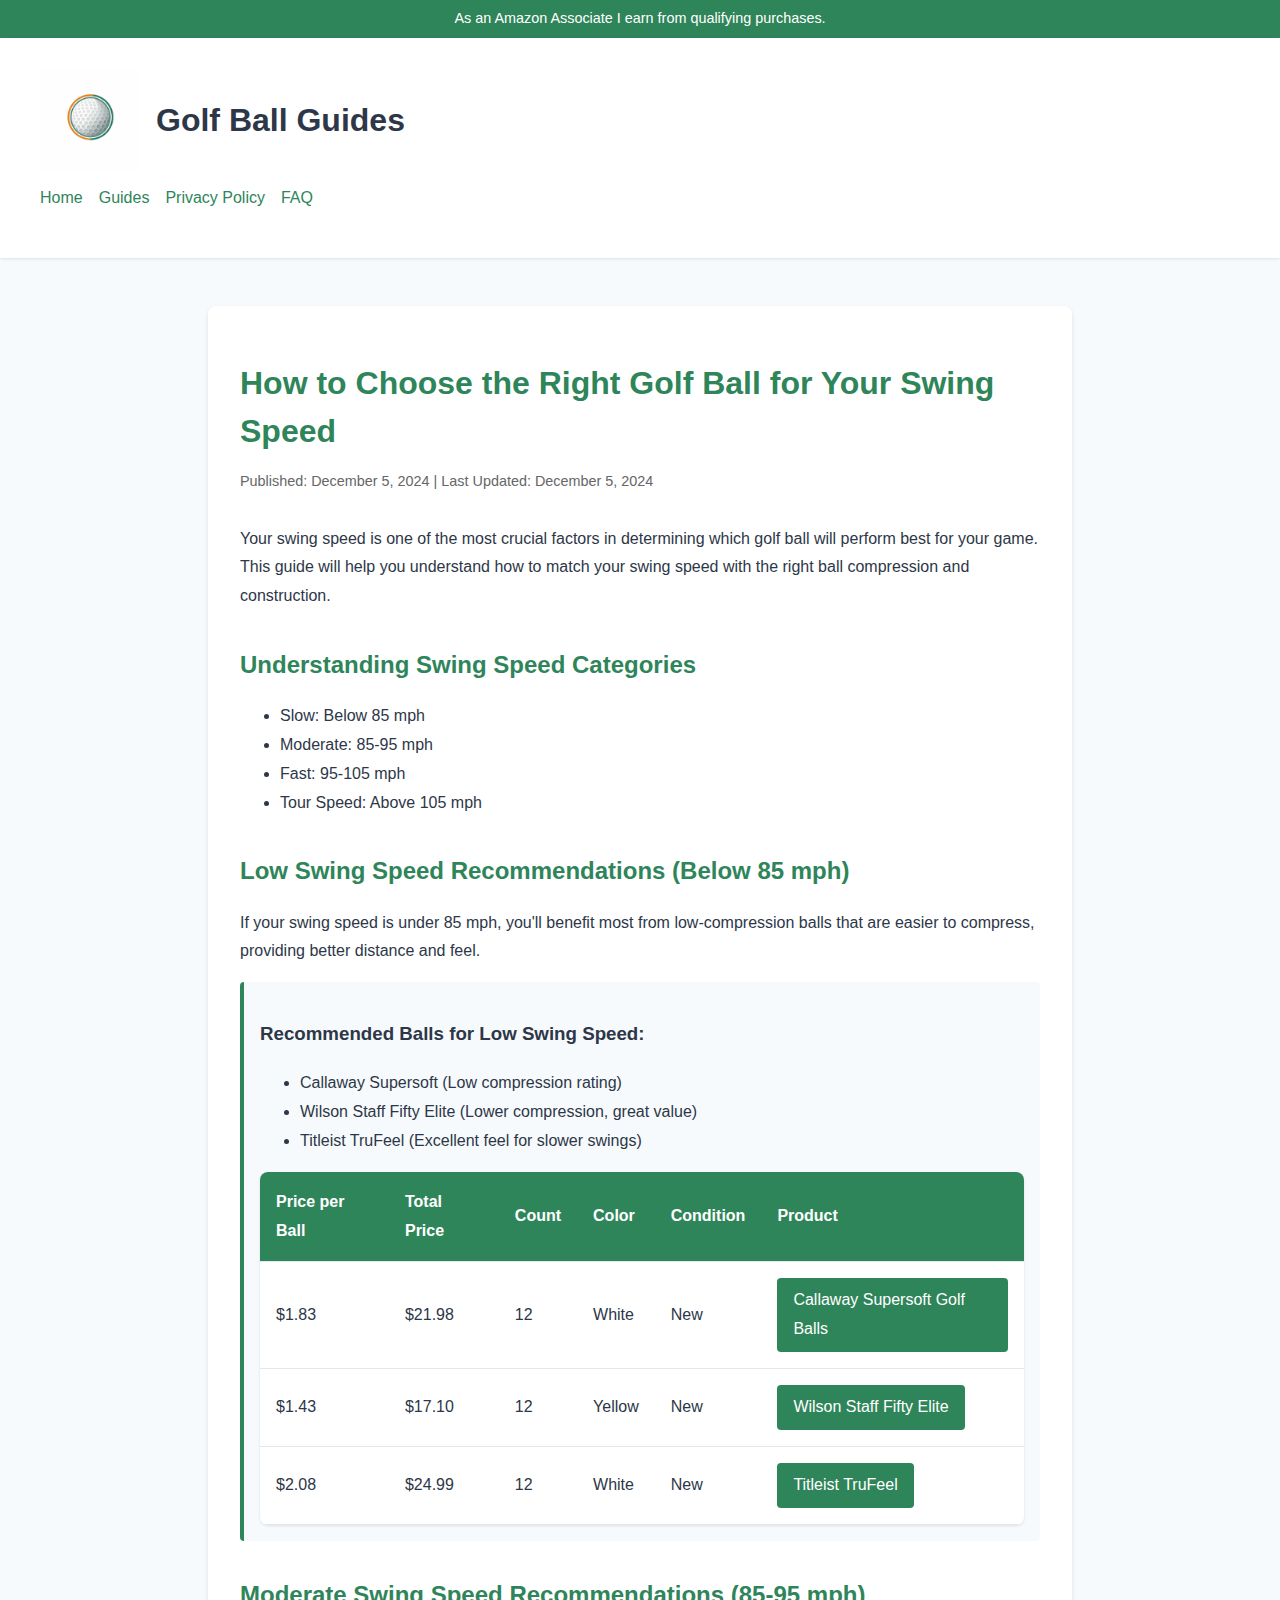
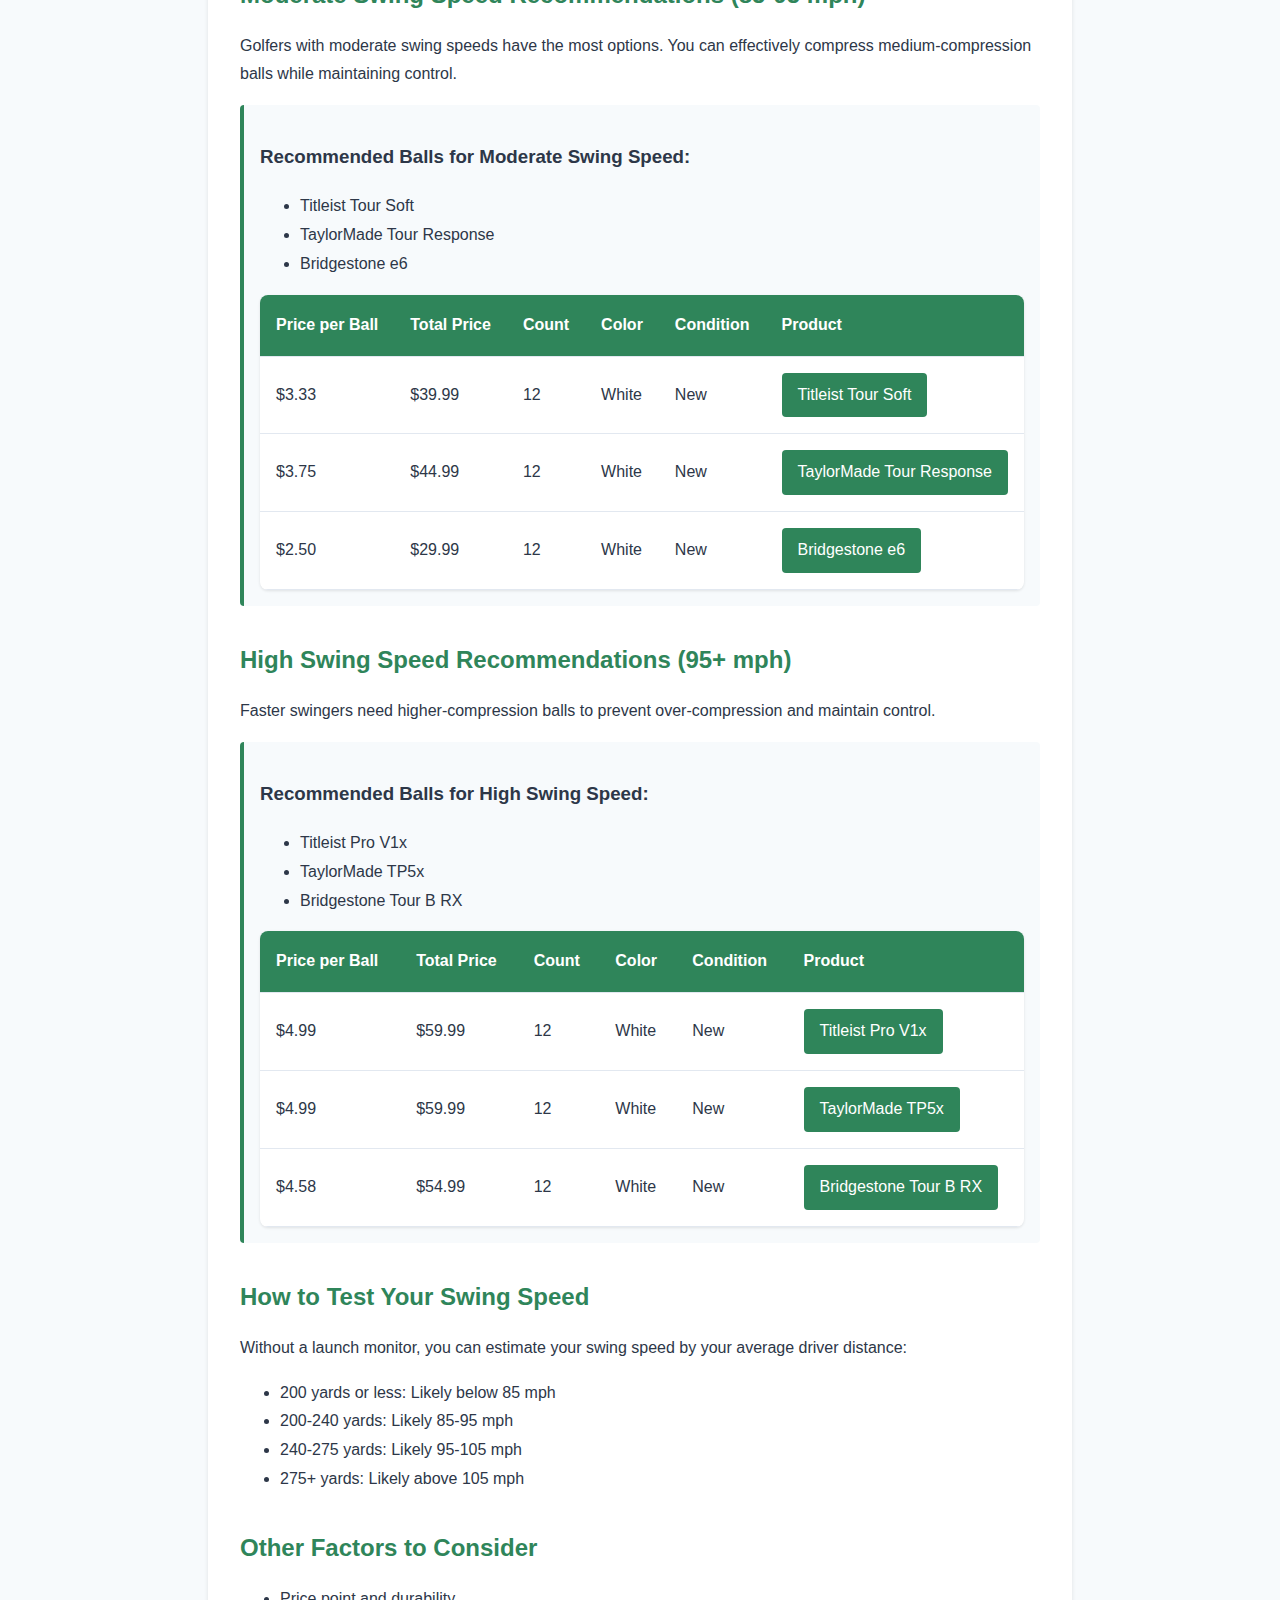
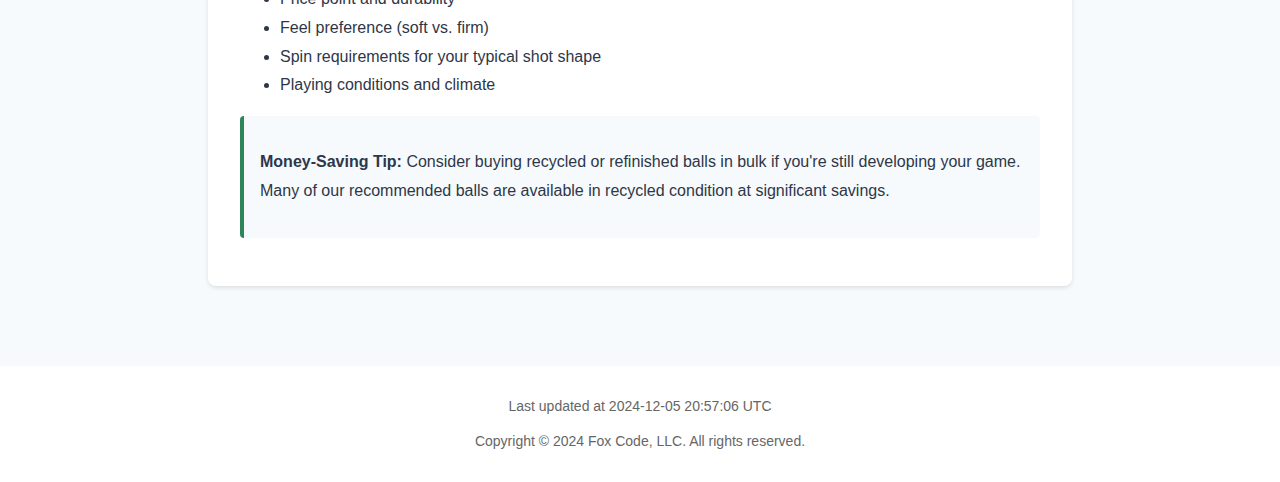
<file: guides/choosing-golf-balls-swing-speed.html>
<!DOCTYPE html>
<html lang="en">
<head>
    <title>How to Choose the Right Golf Ball for Your Swing Speed | Golf Ball Guide</title>
    <meta charset="UTF-8">
    <meta name="viewport" content="width=device-width, initial-scale=1">
    <meta name="description" content="Learn how to select the perfect golf ball based on your swing speed. Comprehensive guide covering compression ratings, distance, and control.">
    <link rel="stylesheet" href="/styles.css">
    
    <script type="application/ld+json">
    {
      "@context": "https://schema.org",
      "@type": "Article",
      "headline": "How to Choose the Right Golf Ball for Your Swing Speed",
      "description": "Complete guide to selecting golf balls based on your swing speed, including compression ratings and recommendations",
      "author": {
        "@type": "Organization",
        "name": "Golf Ball Price"
      },
      "datePublished": "2024-12-05",
      "dateModified": "2024-12-05"
    }
    </script>
</head>
<body>
    <div class="affiliate-notice">
        As an Amazon Associate I earn from qualifying purchases.
    </div>

    <header class="header">
        <div class="container">
            <div class="logo">
                <img src="/static/logo.jpg" height="100" width="100" alt="Golf Ball Price Logo">
                <h1>Golf Ball Guides</h1>
            </div>
            <nav class="nav">
                <a href="/index.html">Home</a>
                <a href="/guides.html">Guides</a>
                <a href="/privacy.html">Privacy Policy</a>
                <a href="/faq.html">FAQ</a>
            </nav>
        </div>
    </header>
    
    <main class="container">
        <article class="blog-post">
            <h1>How to Choose the Right Golf Ball for Your Swing Speed</h1>
            
            <div class="blog-post-meta">
                Published: December 5, 2024 | Last Updated: December 5, 2024
            </div>
            
            <div class="blog-post-content">
                <p>Your swing speed is one of the most crucial factors in determining which golf ball will perform best for your game. This guide will help you understand how to match your swing speed with the right ball compression and construction.</p>
                
                <h2>Understanding Swing Speed Categories</h2>
                <ul>
                    <li>Slow: Below 85 mph</li>
                    <li>Moderate: 85-95 mph</li>
                    <li>Fast: 95-105 mph</li>
                    <li>Tour Speed: Above 105 mph</li>
                </ul>

                <h2>Low Swing Speed Recommendations (Below 85 mph)</h2>
                <p>If your swing speed is under 85 mph, you'll benefit most from low-compression balls that are easier to compress, providing better distance and feel.</p>
                
                <div class="product-recommendation">
                    <h3>Recommended Balls for Low Swing Speed:</h3>
                    <ul>
                        <li>Callaway Supersoft (Low compression rating)</li>
                        <li>Wilson Staff Fifty Elite (Lower compression, great value)</li>
                        <li>Titleist TruFeel (Excellent feel for slower swings)</li>
                    </ul>
                    <div class="article-price-table">
                        <table>
                            <thead>
                                <tr>
                                    <th>Price per Ball</th>
                                    <th>Total Price</th>
                                    <th>Count</th>
                                    <th>Color</th>
                                    <th>Condition</th>
                                    <th>Product</th>
                                </tr>
                            </thead>
                            <tbody>
                                <tr>
                                    <td class="price-per-ball" data-label="Price per Ball">$1.83</td>
                                    <td data-label="Total Price">$21.98</td>
                                    <td data-label="Count">12</td>
                                    <td data-label="Color">White</td>
                                    <td data-label="Condition">New</td>
                                    <td data-label="Product">
                                        <a href="https://amzn.to/3Zr5Lur" class="amazon-button" target="_blank" rel="nofollow">
                                            Callaway Supersoft Golf Balls
                                        </a>
                                    </td>
                                </tr>
                                <tr>
                                    <td class="price-per-ball" data-label="Price per Ball">$1.43</td>
                                    <td data-label="Total Price">$17.10</td>
                                    <td data-label="Count">12</td>
                                    <td data-label="Color">Yellow</td>
                                    <td data-label="Condition">New</td>
                                    <td data-label="Product">
                                        <a href="https://amzn.to/4f5Vj12" class="amazon-button" target="_blank" rel="nofollow">
                                            Wilson Staff Fifty Elite
                                        </a>
                                    </td>
                                </tr>
                                <tr>
                                    <td class="price-per-ball" data-label="Price per Ball">$2.08</td>
                                    <td data-label="Total Price">$24.99</td>
                                    <td data-label="Count">12</td>
                                    <td data-label="Color">White</td>
                                    <td data-label="Condition">New</td>
                                    <td data-label="Product">
                                        <a href="https://amzn.to/3ZmE9GO" class="amazon-button" target="_blank" rel="nofollow">
                                            Titleist TruFeel
                                        </a>
                                    </td>
                                </tr>
                            </tbody>
                        </table>
                    </div>
                </div>

                <h2>Moderate Swing Speed Recommendations (85-95 mph)</h2>
                <p>Golfers with moderate swing speeds have the most options. You can effectively compress medium-compression balls while maintaining control.</p>
                
                <div class="product-recommendation">
                    <h3>Recommended Balls for Moderate Swing Speed:</h3>
                    <ul>
                        <li>Titleist Tour Soft</li>
                        <li>TaylorMade Tour Response</li>
                        <li>Bridgestone e6</li>
                    </ul>
                    <div class="article-price-table">
                        <table>
                            <thead>
                                <tr>
                                    <th>Price per Ball</th>
                                    <th>Total Price</th>
                                    <th>Count</th>
                                    <th>Color</th>
                                    <th>Condition</th>
                                    <th>Product</th>
                                </tr>
                            </thead>
                            <tbody>
                                <tr>
                                    <td class="price-per-ball" data-label="Price per Ball">$3.33</td>
                                    <td data-label="Total Price">$39.99</td>
                                    <td data-label="Count">12</td>
                                    <td data-label="Color">White</td>
                                    <td data-label="Condition">New</td>
                                    <td data-label="Product">
                                        <a href="https://amzn.to/3TbNCrK" class="amazon-button" target="_blank" rel="nofollow">
                                            Titleist Tour Soft
                                        </a>
                                    </td>
                                </tr>
                                <tr>
                                    <td class="price-per-ball" data-label="Price per Ball">$3.75</td>
                                    <td data-label="Total Price">$44.99</td>
                                    <td data-label="Count">12</td>
                                    <td data-label="Color">White</td>
                                    <td data-label="Condition">New</td>
                                    <td data-label="Product">
                                        <a href="https://amzn.to/47b4fpP" class="amazon-button" target="_blank" rel="nofollow">
                                            TaylorMade Tour Response
                                        </a>
                                    </td>
                                </tr>
                                <tr>
                                    <td class="price-per-ball" data-label="Price per Ball">$2.50</td>
                                    <td data-label="Total Price">$29.99</td>
                                    <td data-label="Count">12</td>
                                    <td data-label="Color">White</td>
                                    <td data-label="Condition">New</td>
                                    <td data-label="Product">
                                        <a href="https://amzn.to/3ZoEtDz" class="amazon-button" target="_blank" rel="nofollow">
                                            Bridgestone e6
                                        </a>
                                    </td>
                                </tr>
                            </tbody>
                        </table>
                    </div>
                </div>

                <h2>High Swing Speed Recommendations (95+ mph)</h2>
                <p>Faster swingers need higher-compression balls to prevent over-compression and maintain control.</p>
                
                <div class="product-recommendation">
                    <h3>Recommended Balls for High Swing Speed:</h3>
                    <ul>
                        <li>Titleist Pro V1x</li>
                        <li>TaylorMade TP5x</li>
                        <li>Bridgestone Tour B RX</li>
                    </ul>
                    <div class="article-price-table">
                        <table>
                            <thead>
                                <tr>
                                    <th>Price per Ball</th>
                                    <th>Total Price</th>
                                    <th>Count</th>
                                    <th>Color</th>
                                    <th>Condition</th>
                                    <th>Product</th>
                                </tr>
                            </thead>
                            <tbody>
                                <tr>
                                    <td class="price-per-ball" data-label="Price per Ball">$4.99</td>
                                    <td data-label="Total Price">$59.99</td>
                                    <td data-label="Count">12</td>
                                    <td data-label="Color">White</td>
                                    <td data-label="Condition">New</td>
                                    <td data-label="Product">
                                        <a href="https://amzn.to/47pXrE6" class="amazon-button" target="_blank" rel="nofollow">
                                            Titleist Pro V1x
                                        </a>
                                    </td>
                                </tr>
                                <tr>
                                    <td class="price-per-ball" data-label="Price per Ball">$4.99</td>
                                    <td data-label="Total Price">$59.99</td>
                                    <td data-label="Count">12</td>
                                    <td data-label="Color">White</td>
                                    <td data-label="Condition">New</td>
                                    <td data-label="Product">
                                        <a href="https://amzn.to/3RZN6G2" class="amazon-button" target="_blank" rel="nofollow">
                                            TaylorMade TP5x
                                        </a>
                                    </td>
                                </tr>
                                <tr>
                                    <td class="price-per-ball" data-label="Price per Ball">$4.58</td>
                                    <td data-label="Total Price">$54.99</td>
                                    <td data-label="Count">12</td>
                                    <td data-label="Color">White</td>
                                    <td data-label="Condition">New</td>
                                    <td data-label="Product">
                                        <a href="https://amzn.to/3vlrzEQ" class="amazon-button" target="_blank" rel="nofollow">
                                            Bridgestone Tour B RX
                                        </a>
                                    </td>
                                </tr>
                            </tbody>
                        </table>
                    </div>
                </div>

                <h2>How to Test Your Swing Speed</h2>
                <p>Without a launch monitor, you can estimate your swing speed by your average driver distance:</p>
                <ul>
                    <li>200 yards or less: Likely below 85 mph</li>
                    <li>200-240 yards: Likely 85-95 mph</li>
                    <li>240-275 yards: Likely 95-105 mph</li>
                    <li>275+ yards: Likely above 105 mph</li>
                </ul>

                <h2>Other Factors to Consider</h2>
                <ul>
                    <li>Price point and durability</li>
                    <li>Feel preference (soft vs. firm)</li>
                    <li>Spin requirements for your typical shot shape</li>
                    <li>Playing conditions and climate</li>
                </ul>

                <div class="product-recommendation">
                    <p><strong>Money-Saving Tip:</strong> Consider buying recycled or refinished balls in bulk if you're still developing your game. Many of our recommended balls are available in recycled condition at significant savings.</p>
                </div>
            </div>
        </article>
    </main>
    
    <footer class="footer">
        <p>Last updated at 2024-12-05 20:57:06 UTC</p>
        <p>Copyright © 2024 Fox Code, LLC. All rights reserved.</p>
    </footer>
</body>
</html>
</file>
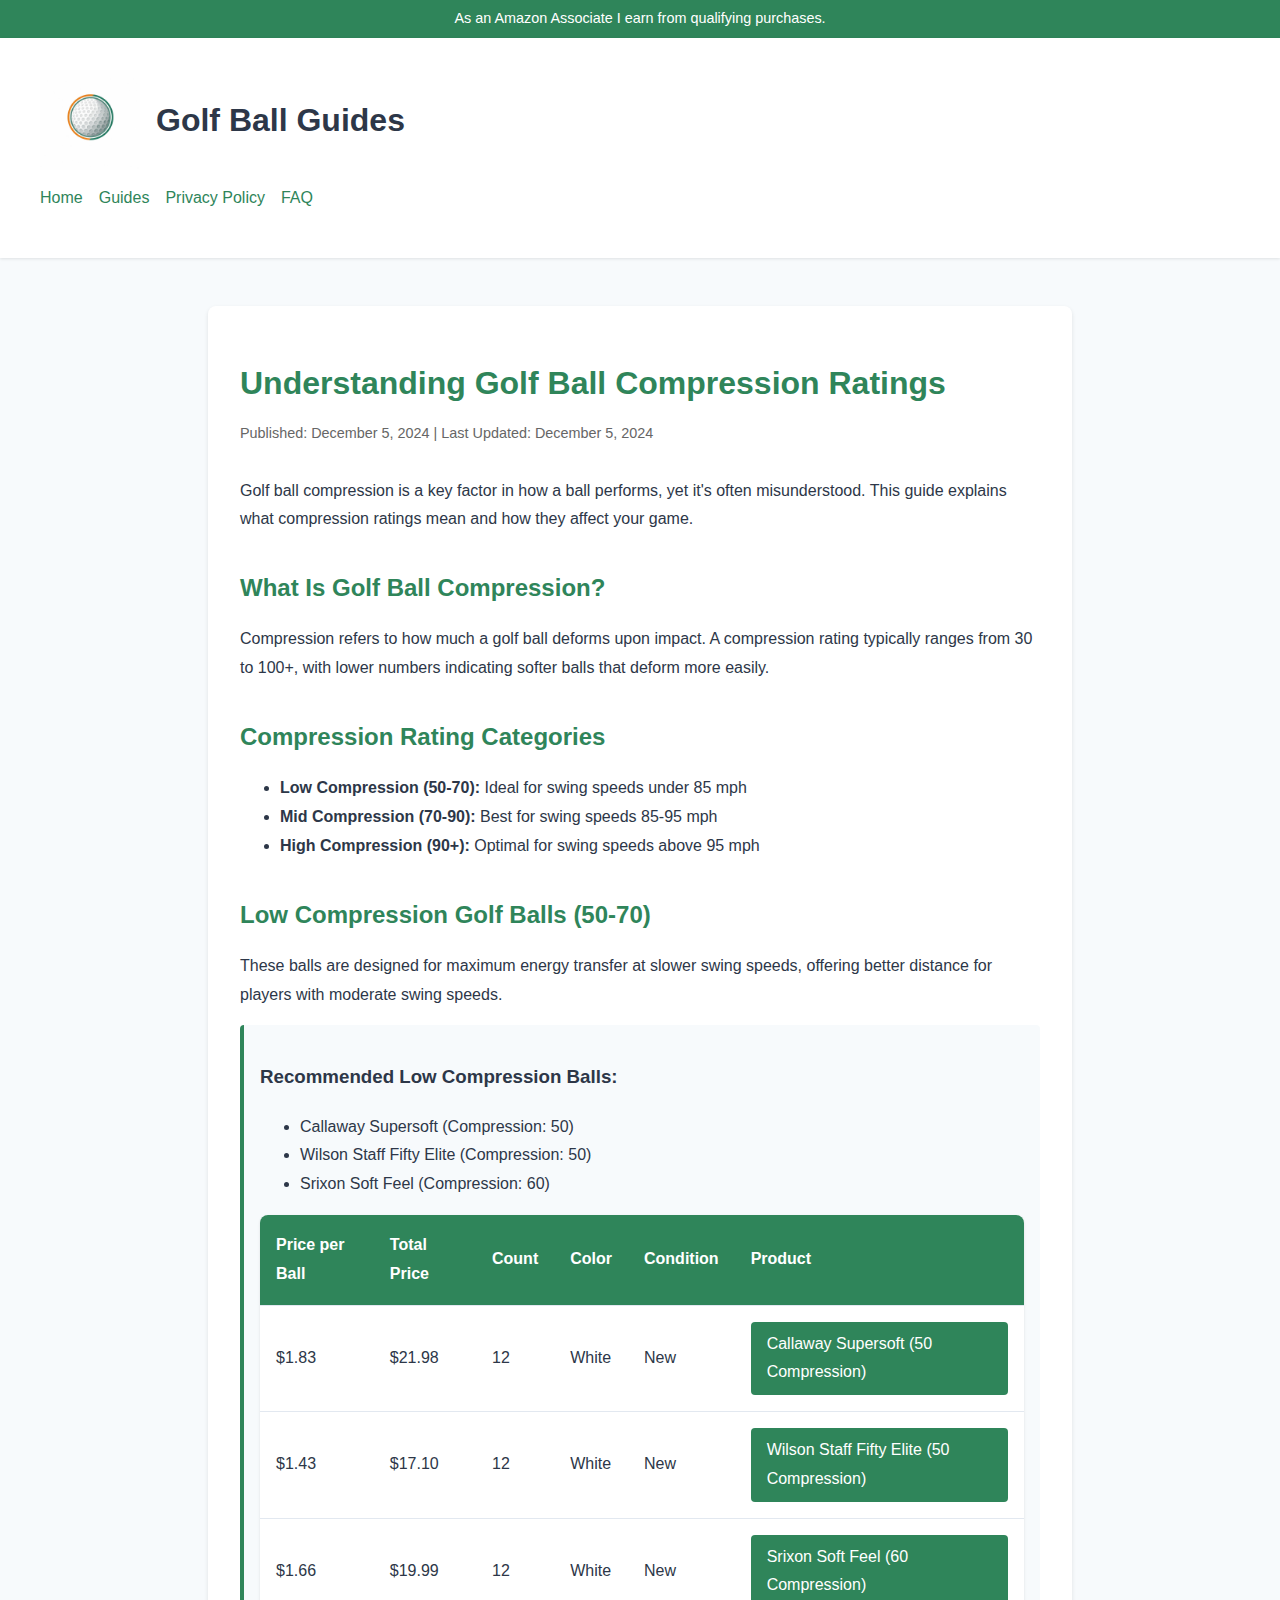
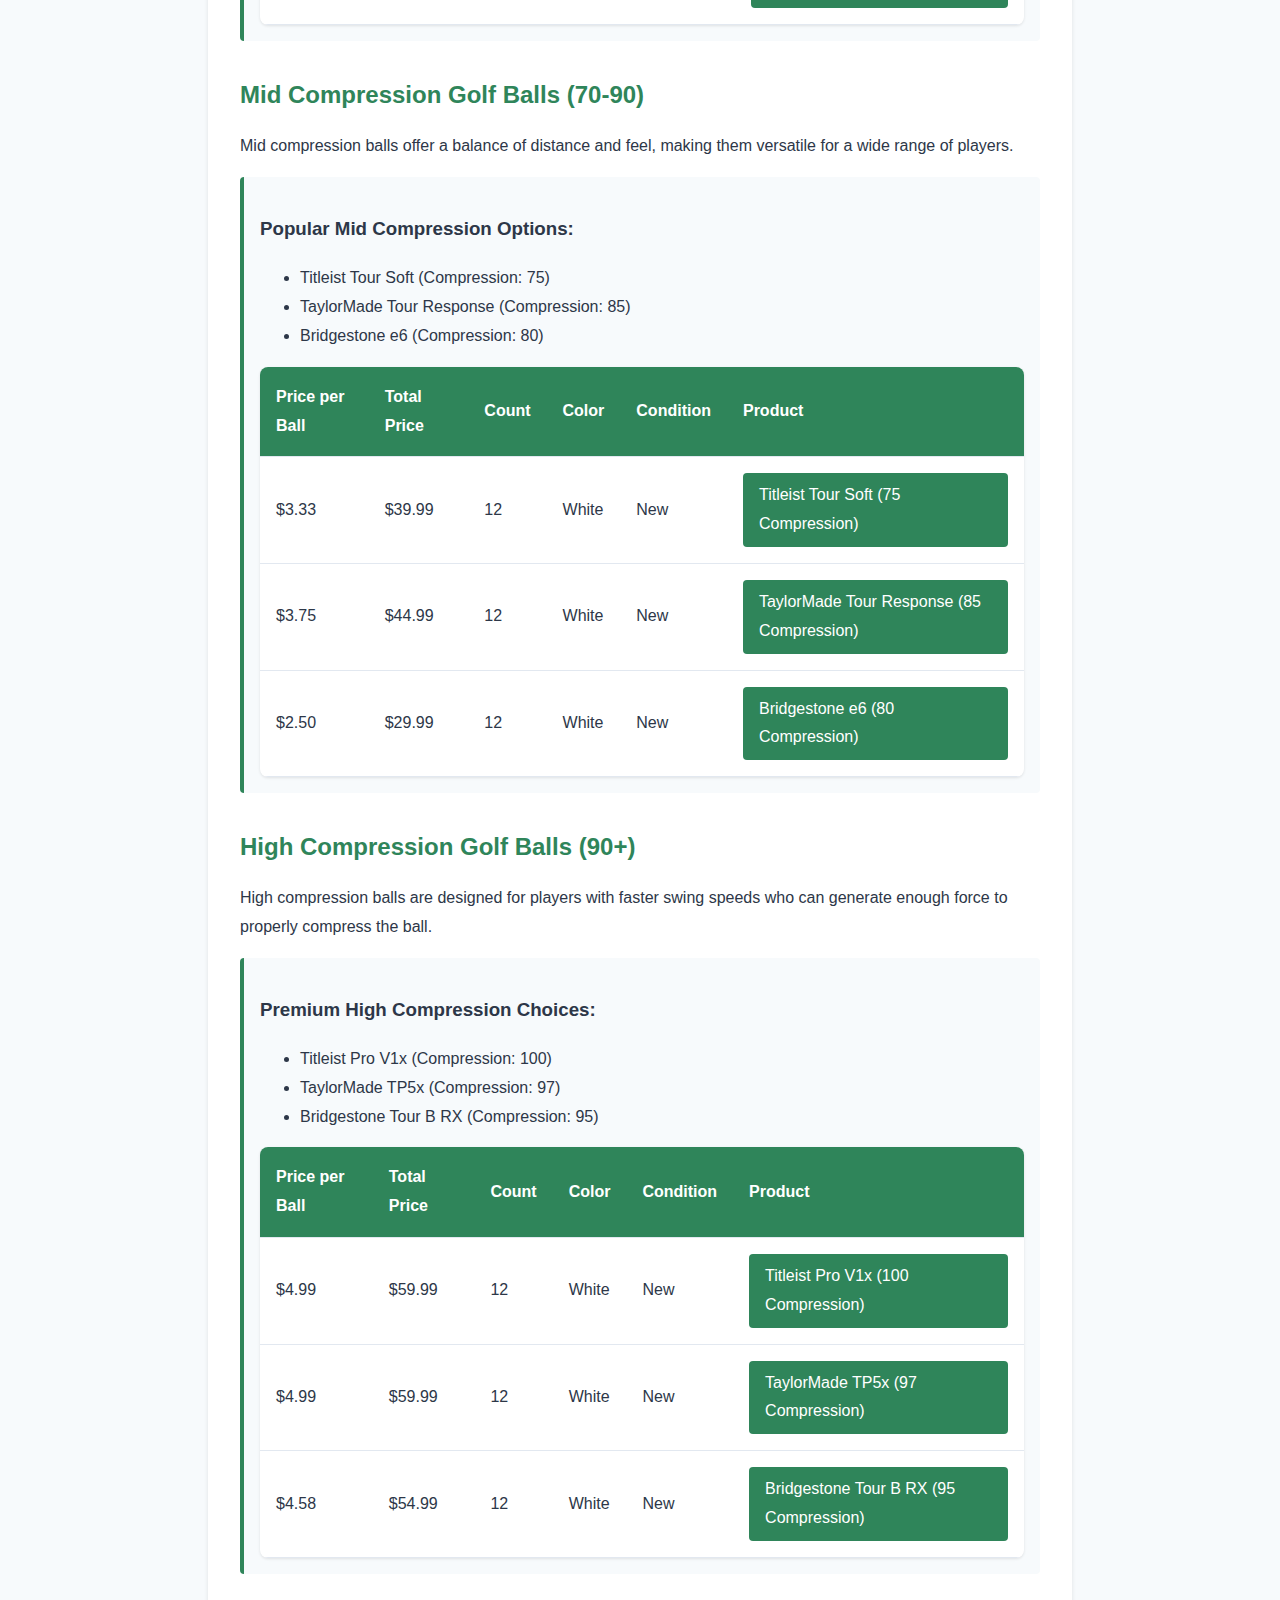
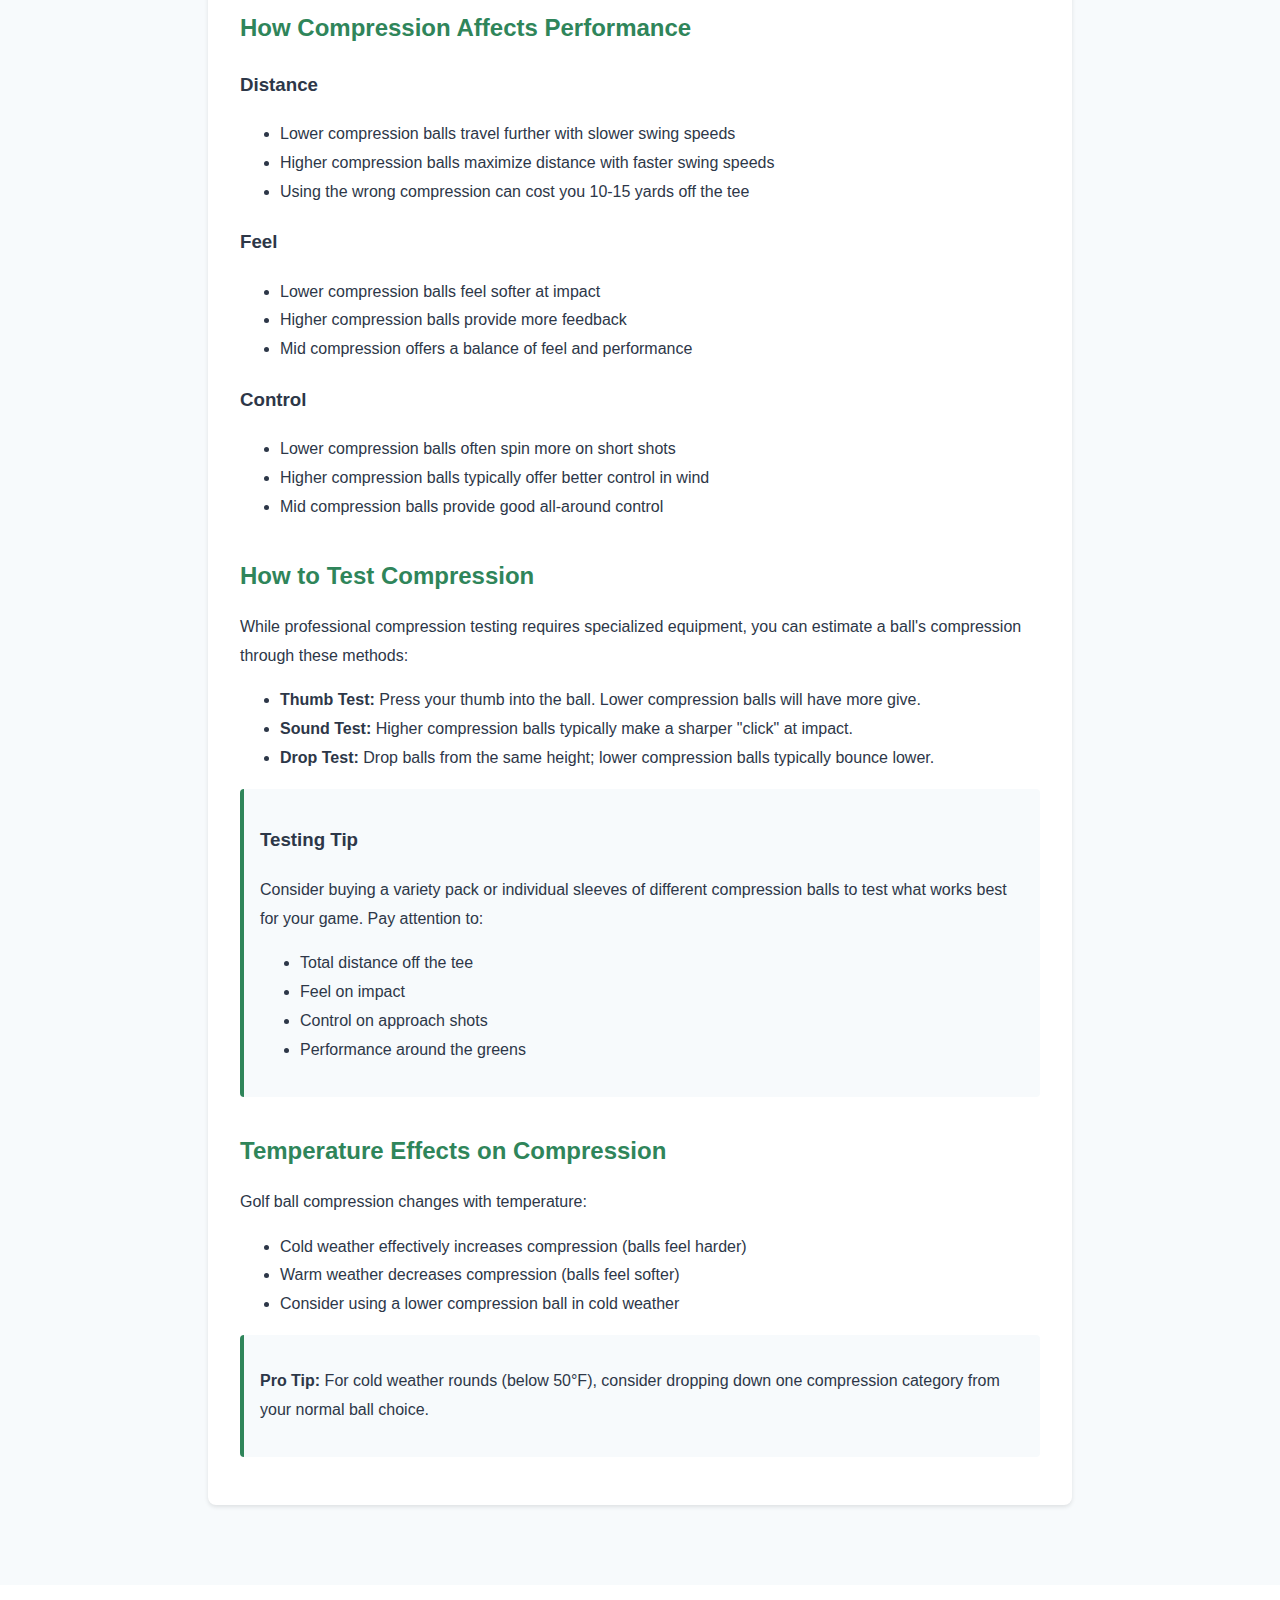
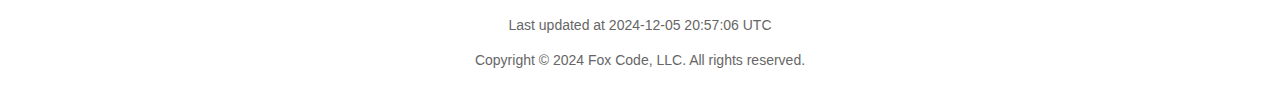
<file: guides/compression-ratings-explained.html>
<!DOCTYPE html>
<html lang="en">
<head>
    <title>Golf Ball Compression Ratings Explained | Golf Ball Guide</title>
    <meta charset="UTF-8">
    <meta name="viewport" content="width=device-width, initial-scale=1">
    <meta name="description" content="Understanding golf ball compression ratings. Complete guide explaining how compression affects your game, with recommendations for every swing speed.">
    <link rel="stylesheet" href="/styles.css">
    
    <script type="application/ld+json">
    {
      "@context": "https://schema.org",
      "@type": "Article",
      "headline": "Understanding Golf Ball Compression Ratings",
      "description": "Complete guide to golf ball compression ratings, including how they affect performance and recommendations for different player types",
      "author": {
        "@type": "Organization",
        "name": "Golf Ball Price"
      },
      "datePublished": "2024-12-05",
      "dateModified": "2024-12-05"
    }
    </script>
</head>
<body>
    <div class="affiliate-notice">
        As an Amazon Associate I earn from qualifying purchases.
    </div>

    <header class="header">
        <div class="container">
            <div class="logo">
                <img src="/static/logo.jpg" height="100" width="100" alt="Golf Ball Price Logo">
                <h1>Golf Ball Guides</h1>
            </div>
            <nav class="nav">
                <a href="/index.html">Home</a>
                <a href="/guides.html">Guides</a>
                <a href="/privacy.html">Privacy Policy</a>
                <a href="/faq.html">FAQ</a>
            </nav>
        </div>
    </header>
    
    <main class="container">
        <article class="blog-post">
            <h1>Understanding Golf Ball Compression Ratings</h1>
            
            <div class="blog-post-meta">
                Published: December 5, 2024 | Last Updated: December 5, 2024
            </div>
            
            <div class="blog-post-content">
                <p>Golf ball compression is a key factor in how a ball performs, yet it's often misunderstood. This guide explains what compression ratings mean and how they affect your game.</p>

                <h2>What Is Golf Ball Compression?</h2>
                <p>Compression refers to how much a golf ball deforms upon impact. A compression rating typically ranges from 30 to 100+, with lower numbers indicating softer balls that deform more easily.</p>

                <div class="compression-categories">
                    <h2>Compression Rating Categories</h2>
                    <ul>
                        <li><strong>Low Compression (50-70):</strong> Ideal for swing speeds under 85 mph</li>
                        <li><strong>Mid Compression (70-90):</strong> Best for swing speeds 85-95 mph</li>
                        <li><strong>High Compression (90+):</strong> Optimal for swing speeds above 95 mph</li>
                    </ul>
                </div>

                <h2>Low Compression Golf Balls (50-70)</h2>
                <p>These balls are designed for maximum energy transfer at slower swing speeds, offering better distance for players with moderate swing speeds.</p>

                <div class="product-recommendation">
                    <h3>Recommended Low Compression Balls:</h3>
                    <ul>
                        <li>Callaway Supersoft (Compression: 50)</li>
                        <li>Wilson Staff Fifty Elite (Compression: 50)</li>
                        <li>Srixon Soft Feel (Compression: 60)</li>
                    </ul>
                    <div class="article-price-table">
                        <table>
                            <thead>
                                <tr>
                                    <th>Price per Ball</th>
                                    <th>Total Price</th>
                                    <th>Count</th>
                                    <th>Color</th>
                                    <th>Condition</th>
                                    <th>Product</th>
                                </tr>
                            </thead>
                            <tbody>
                                <tr>
                                    <td class="price-per-ball" data-label="Price per Ball">$1.83</td>
                                    <td data-label="Total Price">$21.98</td>
                                    <td data-label="Count">12</td>
                                    <td data-label="Color">White</td>
                                    <td data-label="Condition">New</td>
                                    <td data-label="Product">
                                        <a href="https://amzn.to/YOURLINK" class="amazon-button" target="_blank" rel="nofollow">
                                            Callaway Supersoft (50 Compression)
                                        </a>
                                    </td>
                                </tr>
                                <tr>
                                    <td class="price-per-ball" data-label="Price per Ball">$1.43</td>
                                    <td data-label="Total Price">$17.10</td>
                                    <td data-label="Count">12</td>
                                    <td data-label="Color">White</td>
                                    <td data-label="Condition">New</td>
                                    <td data-label="Product">
                                        <a href="https://amzn.to/YOURLINK" class="amazon-button" target="_blank" rel="nofollow">
                                            Wilson Staff Fifty Elite (50 Compression)
                                        </a>
                                    </td>
                                </tr>
                                <tr>
                                    <td class="price-per-ball" data-label="Price per Ball">$1.66</td>
                                    <td data-label="Total Price">$19.99</td>
                                    <td data-label="Count">12</td>
                                    <td data-label="Color">White</td>
                                    <td data-label="Condition">New</td>
                                    <td data-label="Product">
                                        <a href="https://amzn.to/YOURLINK" class="amazon-button" target="_blank" rel="nofollow">
                                            Srixon Soft Feel (60 Compression)
                                        </a>
                                    </td>
                                </tr>
                            </tbody>
                        </table>
                    </div>
                </div>

                <h2>Mid Compression Golf Balls (70-90)</h2>
                <p>Mid compression balls offer a balance of distance and feel, making them versatile for a wide range of players.</p>

                <div class="product-recommendation">
                    <h3>Popular Mid Compression Options:</h3>
                    <ul>
                        <li>Titleist Tour Soft (Compression: 75)</li>
                        <li>TaylorMade Tour Response (Compression: 85)</li>
                        <li>Bridgestone e6 (Compression: 80)</li>
                    </ul>
                    <div class="article-price-table">
                        <table>
                            <thead>
                                <tr>
                                    <th>Price per Ball</th>
                                    <th>Total Price</th>
                                    <th>Count</th>
                                    <th>Color</th>
                                    <th>Condition</th>
                                    <th>Product</th>
                                </tr>
                            </thead>
                            <tbody>
                                <tr>
                                    <td class="price-per-ball" data-label="Price per Ball">$3.33</td>
                                    <td data-label="Total Price">$39.99</td>
                                    <td data-label="Count">12</td>
                                    <td data-label="Color">White</td>
                                    <td data-label="Condition">New</td>
                                    <td data-label="Product">
                                        <a href="https://amzn.to/YOURLINK" class="amazon-button" target="_blank" rel="nofollow">
                                            Titleist Tour Soft (75 Compression)
                                        </a>
                                    </td>
                                </tr>
                                <tr>
                                    <td class="price-per-ball" data-label="Price per Ball">$3.75</td>
                                    <td data-label="Total Price">$44.99</td>
                                    <td data-label="Count">12</td>
                                    <td data-label="Color">White</td>
                                    <td data-label="Condition">New</td>
                                    <td data-label="Product">
                                        <a href="https://amzn.to/YOURLINK" class="amazon-button" target="_blank" rel="nofollow">
                                            TaylorMade Tour Response (85 Compression)
                                        </a>
                                    </td>
                                </tr>
                                <tr>
                                    <td class="price-per-ball" data-label="Price per Ball">$2.50</td>
                                    <td data-label="Total Price">$29.99</td>
                                    <td data-label="Count">12</td>
                                    <td data-label="Color">White</td>
                                    <td data-label="Condition">New</td>
                                    <td data-label="Product">
                                        <a href="https://amzn.to/YOURLINK" class="amazon-button" target="_blank" rel="nofollow">
                                            Bridgestone e6 (80 Compression)
                                        </a>
                                    </td>
                                </tr>
                            </tbody>
                        </table>
                    </div>
                </div>

                <h2>High Compression Golf Balls (90+)</h2>
                <p>High compression balls are designed for players with faster swing speeds who can generate enough force to properly compress the ball.</p>

                <div class="product-recommendation">
                    <h3>Premium High Compression Choices:</h3>
                    <ul>
                        <li>Titleist Pro V1x (Compression: 100)</li>
                        <li>TaylorMade TP5x (Compression: 97)</li>
                        <li>Bridgestone Tour B RX (Compression: 95)</li>
                    </ul>
                    <div class="article-price-table">
                        <table>
                            <thead>
                                <tr>
                                    <th>Price per Ball</th>
                                    <th>Total Price</th>
                                    <th>Count</th>
                                    <th>Color</th>
                                    <th>Condition</th>
                                    <th>Product</th>
                                </tr>
                            </thead>
                            <tbody>
                                <tr>
                                    <td class="price-per-ball" data-label="Price per Ball">$4.99</td>
                                    <td data-label="Total Price">$59.99</td>
                                    <td data-label="Count">12</td>
                                    <td data-label="Color">White</td>
                                    <td data-label="Condition">New</td>
                                    <td data-label="Product">
                                        <a href="https://amzn.to/YOURLINK" class="amazon-button" target="_blank" rel="nofollow">
                                            Titleist Pro V1x (100 Compression)
                                        </a>
                                    </td>
                                </tr>
                                <tr>
                                    <td class="price-per-ball" data-label="Price per Ball">$4.99</td>
                                    <td data-label="Total Price">$59.99</td>
                                    <td data-label="Count">12</td>
                                    <td data-label="Color">White</td>
                                    <td data-label="Condition">New</td>
                                    <td data-label="Product">
                                        <a href="https://amzn.to/YOURLINK" class="amazon-button" target="_blank" rel="nofollow">
                                            TaylorMade TP5x (97 Compression)
                                        </a>
                                    </td>
                                </tr>
                                <tr>
                                    <td class="price-per-ball" data-label="Price per Ball">$4.58</td>
                                    <td data-label="Total Price">$54.99</td>
                                    <td data-label="Count">12</td>
                                    <td data-label="Color">White</td>
                                    <td data-label="Condition">New</td>
                                    <td data-label="Product">
                                        <a href="https://amzn.to/YOURLINK" class="amazon-button" target="_blank" rel="nofollow">
                                            Bridgestone Tour B RX (95 Compression)
                                        </a>
                                    </td>
                                </tr>
                            </tbody>
                        </table>
                    </div>
                </div>

                <h2>How Compression Affects Performance</h2>
                <h3>Distance</h3>
                <ul>
                    <li>Lower compression balls travel further with slower swing speeds</li>
                    <li>Higher compression balls maximize distance with faster swing speeds</li>
                    <li>Using the wrong compression can cost you 10-15 yards off the tee</li>
                </ul>

                <h3>Feel</h3>
                <ul>
                    <li>Lower compression balls feel softer at impact</li>
                    <li>Higher compression balls provide more feedback</li>
                    <li>Mid compression offers a balance of feel and performance</li>
                </ul>

                <h3>Control</h3>
                <ul>
                    <li>Lower compression balls often spin more on short shots</li>
                    <li>Higher compression balls typically offer better control in wind</li>
                    <li>Mid compression balls provide good all-around control</li>
                </ul>

                <h2>How to Test Compression</h2>
                <p>While professional compression testing requires specialized equipment, you can estimate a ball's compression through these methods:</p>
                <ul>
                    <li><strong>Thumb Test:</strong> Press your thumb into the ball. Lower compression balls will have more give.</li>
                    <li><strong>Sound Test:</strong> Higher compression balls typically make a sharper "click" at impact.</li>
                    <li><strong>Drop Test:</strong> Drop balls from the same height; lower compression balls typically bounce lower.</li>
                </ul>

                <div class="product-recommendation">
                    <h3>Testing Tip</h3>
                    <p>Consider buying a variety pack or individual sleeves of different compression balls to test what works best for your game. Pay attention to:</p>
                    <ul>
                        <li>Total distance off the tee</li>
                        <li>Feel on impact</li>
                        <li>Control on approach shots</li>
                        <li>Performance around the greens</li>
                    </ul>
                </div>

                <h2>Temperature Effects on Compression</h2>
                <p>Golf ball compression changes with temperature:</p>
                <ul>
                    <li>Cold weather effectively increases compression (balls feel harder)</li>
                    <li>Warm weather decreases compression (balls feel softer)</li>
                    <li>Consider using a lower compression ball in cold weather</li>
                </ul>

                <div class="product-recommendation">
                    <p><strong>Pro Tip:</strong> For cold weather rounds (below 50°F), consider dropping down one compression category from your normal ball choice.</p>
                </div>
            </div>
        </article>
  </main>
    
    <footer class="footer">
        <p>Last updated at 2024-12-05 20:57:06 UTC</p>
        <p>Copyright © 2024 Fox Code, LLC. All rights reserved.</p>
    </footer>
</body>
</html>
</file>
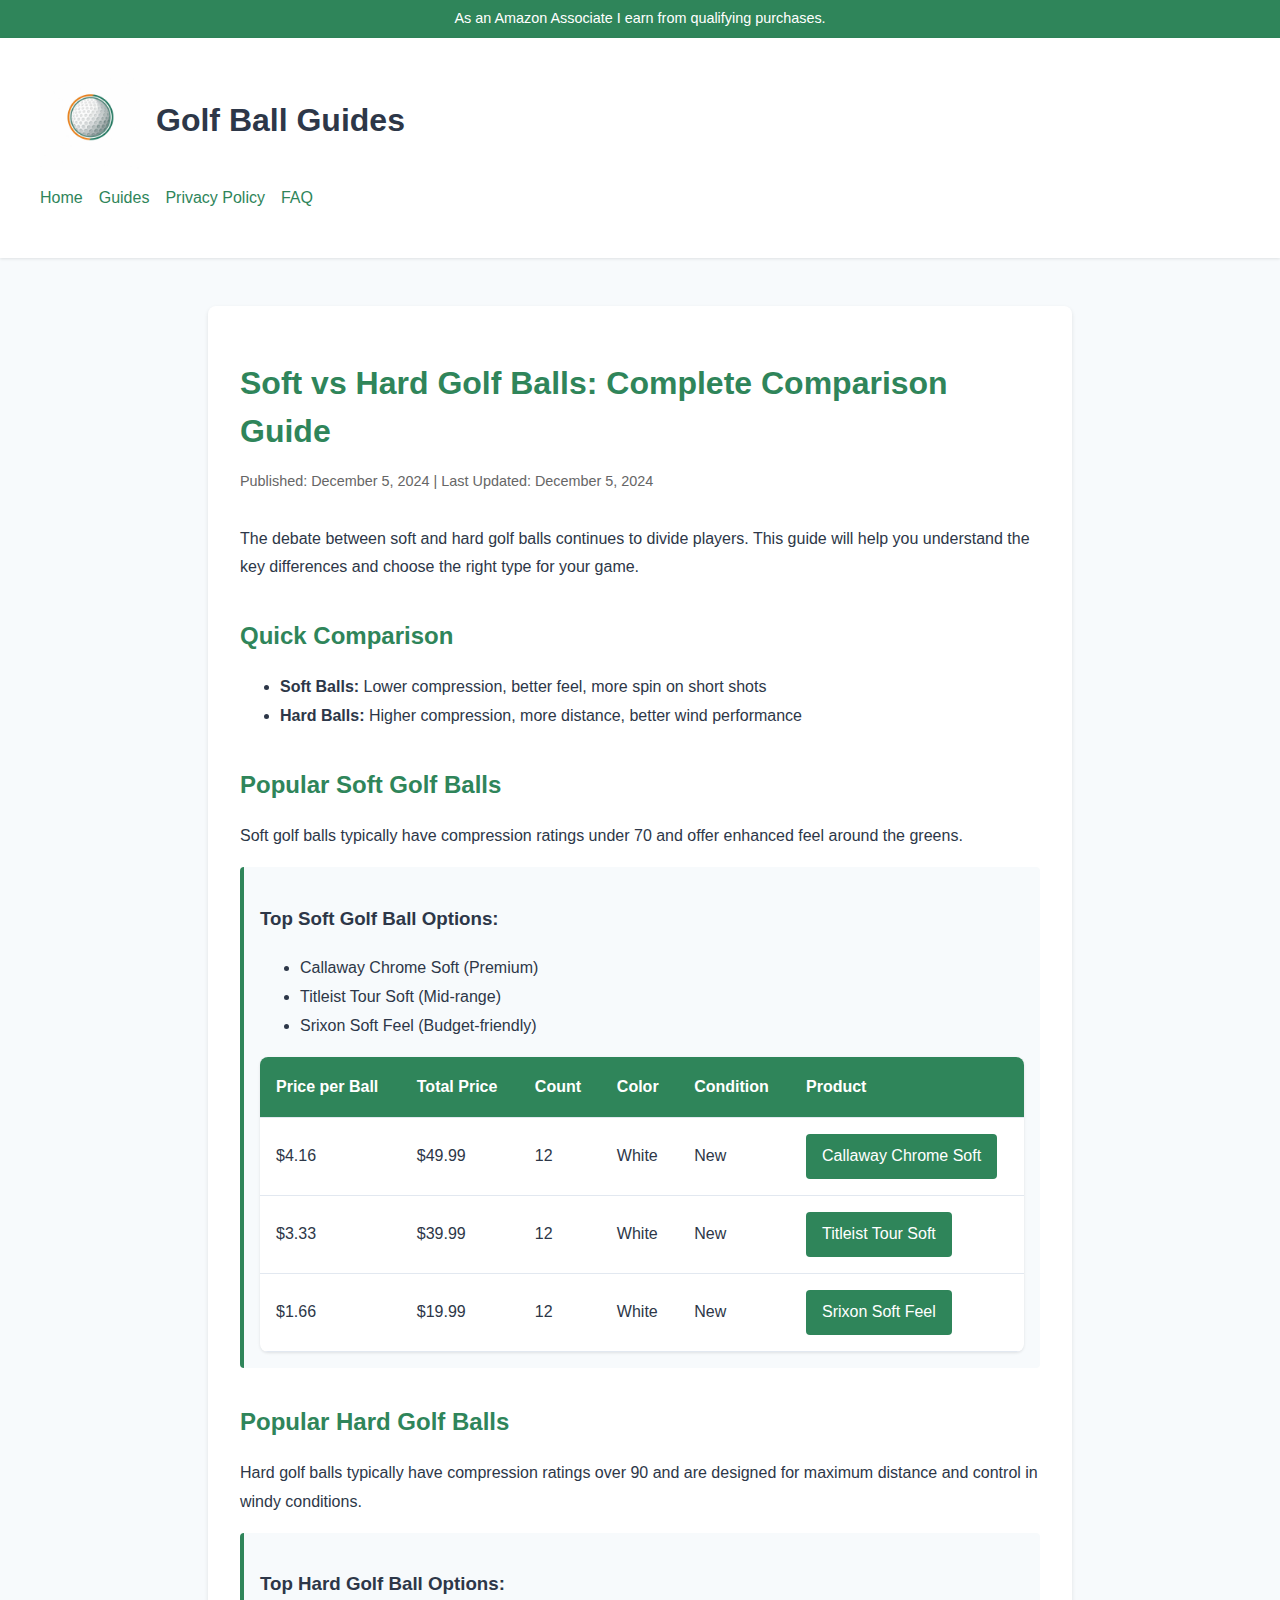
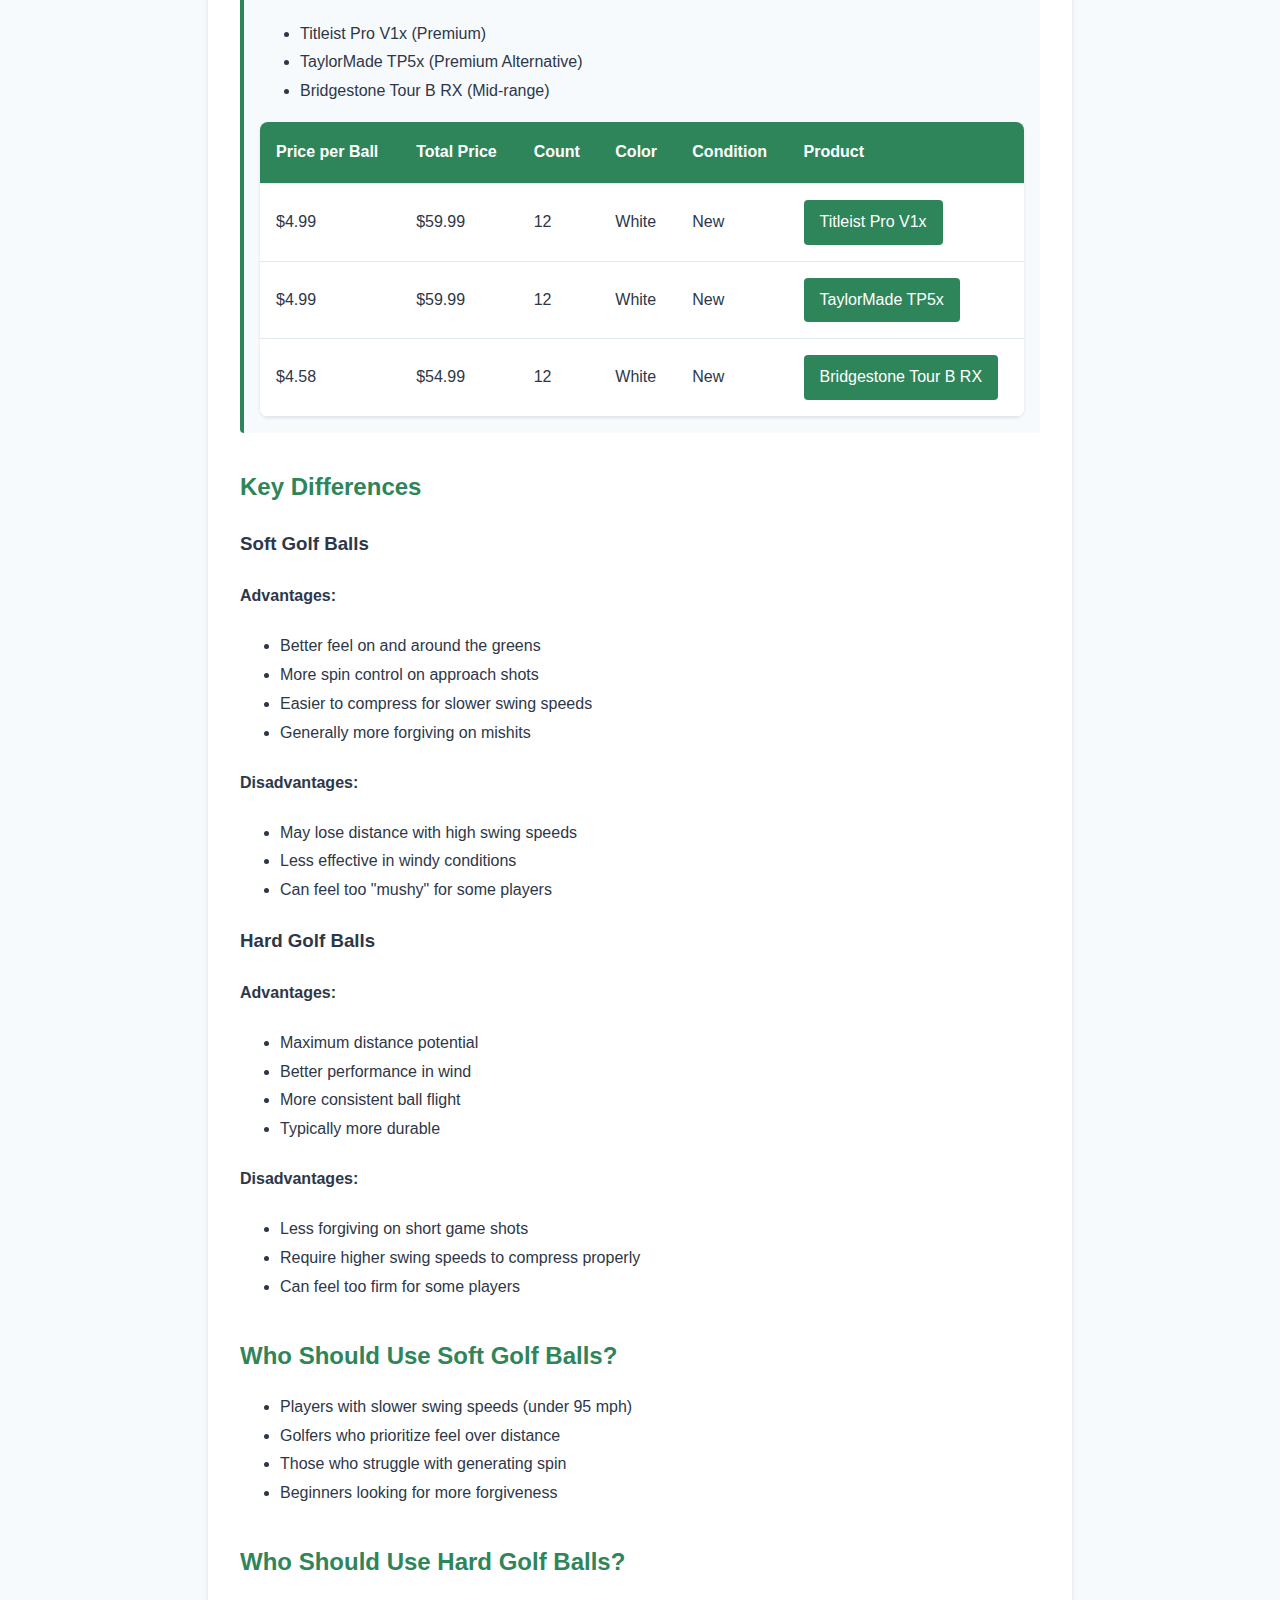
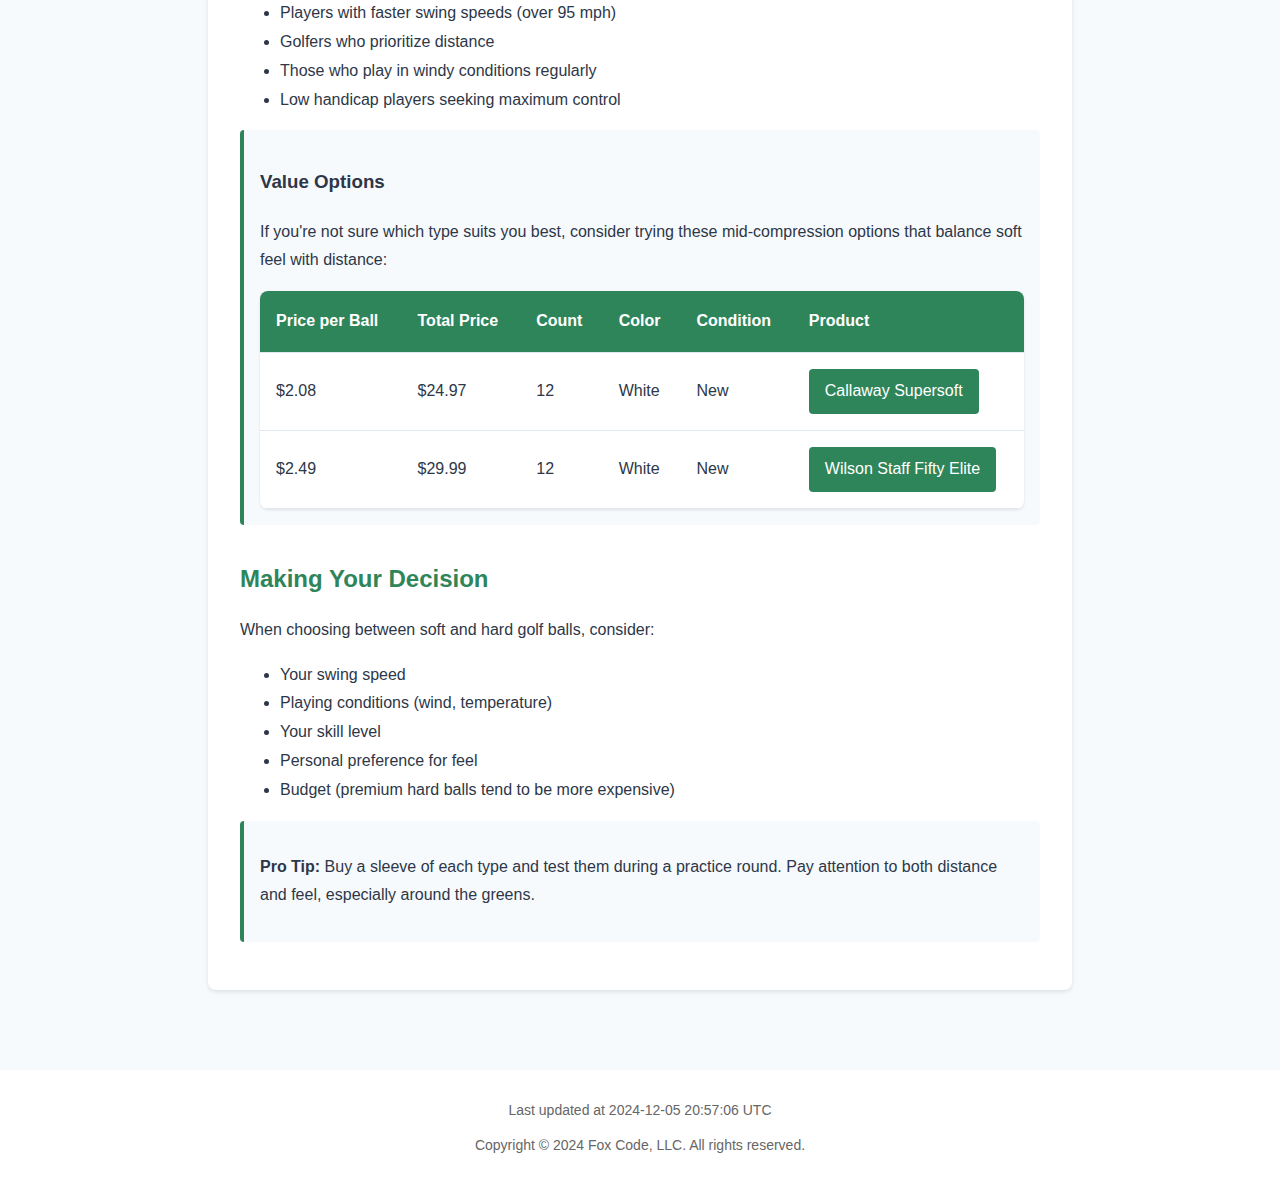
<file: guides/soft-vs-hard-balls.html>
<!DOCTYPE html>
<html lang="en">
<head>
    <title>Soft vs Hard Golf Balls: Complete Comparison Guide | Golf Ball Guide</title>
    <meta charset="UTF-8">
    <meta name="viewport" content="width=device-width, initial-scale=1">
    <meta name="description" content="Compare soft and hard golf balls, understand their differences, and find out which type suits your game best. Includes recommendations and price comparisons.">
    <link rel="stylesheet" href="/styles.css">
    
    <script type="application/ld+json">
    {
      "@context": "https://schema.org",
      "@type": "Article",
      "headline": "Soft vs Hard Golf Balls: Complete Comparison Guide",
      "description": "Detailed comparison between soft and hard golf balls, including recommendations and current prices",
      "author": {
        "@type": "Organization",
        "name": "Golf Ball Price"
      },
      "datePublished": "2024-12-05",
      "dateModified": "2024-12-05"
    }
    </script>
</head>
<body>
    <div class="affiliate-notice">
        As an Amazon Associate I earn from qualifying purchases.
    </div>

    <header class="header">
        <div class="container">
            <div class="logo">
                <img src="/static/logo.jpg" height="100" width="100" alt="Golf Ball Price Logo">
                <h1>Golf Ball Guides</h1>
            </div>
            <nav class="nav">
                <a href="/index.html">Home</a>
                <a href="/guides.html">Guides</a>
                <a href="/privacy.html">Privacy Policy</a>
                <a href="/faq.html">FAQ</a>
            </nav>
        </div>
    </header>
    
    <main class="container">
        <article class="blog-post">
            <h1>Soft vs Hard Golf Balls: Complete Comparison Guide</h1>
            
            <div class="blog-post-meta">
                Published: December 5, 2024 | Last Updated: December 5, 2024
            </div>
            
            <div class="blog-post-content">
                <p>The debate between soft and hard golf balls continues to divide players. This guide will help you understand the key differences and choose the right type for your game.</p>
                
                <h2>Quick Comparison</h2>
                <ul>
                    <li><strong>Soft Balls:</strong> Lower compression, better feel, more spin on short shots</li>
                    <li><strong>Hard Balls:</strong> Higher compression, more distance, better wind performance</li>
                </ul>
    
                <h2>Popular Soft Golf Balls</h2>
                <p>Soft golf balls typically have compression ratings under 70 and offer enhanced feel around the greens.</p>
                
                <div class="product-recommendation">
                    <h3>Top Soft Golf Ball Options:</h3>
                    <ul>
                        <li>Callaway Chrome Soft (Premium)</li>
                        <li>Titleist Tour Soft (Mid-range)</li>
                        <li>Srixon Soft Feel (Budget-friendly)</li>
                    </ul>
                    <div class="article-price-table">
                        <table>
                            <thead>
                                <tr>
                                    <th>Price per Ball</th>
                                    <th>Total Price</th>
                                    <th>Count</th>
                                    <th>Color</th>
                                    <th>Condition</th>
                                    <th>Product</th>
                                </tr>
                            </thead>
                            <tbody>
                                <tr>
                                    <td class="price-per-ball" data-label="Price per Ball">$4.16</td>
                                    <td data-label="Total Price">$49.99</td>
                                    <td data-label="Count">12</td>
                                    <td data-label="Color">White</td>
                                    <td data-label="Condition">New</td>
                                    <td data-label="Product">
                                        <a href="https://amzn.to/YOURLINK" class="amazon-button" target="_blank" rel="nofollow">
                                            Callaway Chrome Soft
                                        </a>
                                    </td>
                                </tr>
                                <tr>
                                    <td class="price-per-ball" data-label="Price per Ball">$3.33</td>
                                    <td data-label="Total Price">$39.99</td>
                                    <td data-label="Count">12</td>
                                    <td data-label="Color">White</td>
                                    <td data-label="Condition">New</td>
                                    <td data-label="Product">
                                        <a href="https://amzn.to/YOURLINK" class="amazon-button" target="_blank" rel="nofollow">
                                            Titleist Tour Soft
                                        </a>
                                    </td>
                                </tr>
                                <tr>
                                    <td class="price-per-ball" data-label="Price per Ball">$1.66</td>
                                    <td data-label="Total Price">$19.99</td>
                                    <td data-label="Count">12</td>
                                    <td data-label="Color">White</td>
                                    <td data-label="Condition">New</td>
                                    <td data-label="Product">
                                        <a href="https://amzn.to/YOURLINK" class="amazon-button" target="_blank" rel="nofollow">
                                            Srixon Soft Feel
                                        </a>
                                    </td>
                                </tr>
                            </tbody>
                        </table>
                    </div>
                </div>
    
                <h2>Popular Hard Golf Balls</h2>
                <p>Hard golf balls typically have compression ratings over 90 and are designed for maximum distance and control in windy conditions.</p>
                
                <div class="product-recommendation">
                    <h3>Top Hard Golf Ball Options:</h3>
                    <ul>
                        <li>Titleist Pro V1x (Premium)</li>
                        <li>TaylorMade TP5x (Premium Alternative)</li>
                        <li>Bridgestone Tour B RX (Mid-range)</li>
                    </ul>
                    <div class="article-price-table">
                        <table>
                            <thead>
                                <tr>
                                    <th>Price per Ball</th>
                                    <th>Total Price</th>
                                    <th>Count</th>
                                    <th>Color</th>
                                    <th>Condition</th>
                                    <th>Product</th>
                                </tr>
                            </thead>
                            <tbody>
                                <tr>
                                    <td class="price-per-ball" data-label="Price per Ball">$4.99</td>
                                    <td data-label="Total Price">$59.99</td>
                                    <td data-label="Count">12</td>
                                    <td data-label="Color">White</td>
                                    <td data-label="Condition">New</td>
                                    <td data-label="Product">
                                        <a href="https://amzn.to/YOURLINK" class="amazon-button" target="_blank" rel="nofollow">
                                            Titleist Pro V1x
                                        </a>
                                    </td>
                                </tr>
                                <tr>
                                    <td class="price-per-ball" data-label="Price per Ball">$4.99</td>
                                    <td data-label="Total Price">$59.99</td>
                                    <td data-label="Count">12</td>
                                    <td data-label="Color">White</td>
                                    <td data-label="Condition">New</td>
                                    <td data-label="Product">
                                        <a href="https://amzn.to/YOURLINK" class="amazon-button" target="_blank" rel="nofollow">
                                            TaylorMade TP5x
                                        </a>
                                    </td>
                                </tr>
                                <tr>
                                    <td class="price-per-ball" data-label="Price per Ball">$4.58</td>
                                    <td data-label="Total Price">$54.99</td>
                                    <td data-label="Count">12</td>
                                    <td data-label="Color">White</td>
                                    <td data-label="Condition">New</td>
                                    <td data-label="Product">
                                        <a href="https://amzn.to/YOURLINK" class="amazon-button" target="_blank" rel="nofollow">
                                            Bridgestone Tour B RX
                                        </a>
                                    </td>
                                </tr>
                            </tbody>
                        </table>
                    </div>
                </div>
    
                <h2>Key Differences</h2>
                
                <h3>Soft Golf Balls</h3>
                <h4>Advantages:</h4>
                <ul>
                    <li>Better feel on and around the greens</li>
                    <li>More spin control on approach shots</li>
                    <li>Easier to compress for slower swing speeds</li>
                    <li>Generally more forgiving on mishits</li>
                </ul>
                
                <h4>Disadvantages:</h4>
                <ul>
                    <li>May lose distance with high swing speeds</li>
                    <li>Less effective in windy conditions</li>
                    <li>Can feel too "mushy" for some players</li>
                </ul>
    
                <h3>Hard Golf Balls</h3>
                <h4>Advantages:</h4>
                <ul>
                    <li>Maximum distance potential</li>
                    <li>Better performance in wind</li>
                    <li>More consistent ball flight</li>
                    <li>Typically more durable</li>
                </ul>
                
                <h4>Disadvantages:</h4>
                <ul>
                    <li>Less forgiving on short game shots</li>
                    <li>Require higher swing speeds to compress properly</li>
                    <li>Can feel too firm for some players</li>
                </ul>
    
                <h2>Who Should Use Soft Golf Balls?</h2>
                <ul>
                    <li>Players with slower swing speeds (under 95 mph)</li>
                    <li>Golfers who prioritize feel over distance</li>
                    <li>Those who struggle with generating spin</li>
                    <li>Beginners looking for more forgiveness</li>
                </ul>
    
                <h2>Who Should Use Hard Golf Balls?</h2>
                <ul>
                    <li>Players with faster swing speeds (over 95 mph)</li>
                    <li>Golfers who prioritize distance</li>
                    <li>Those who play in windy conditions regularly</li>
                    <li>Low handicap players seeking maximum control</li>
                </ul>
    
                <div class="product-recommendation">
                    <h3>Value Options</h3>
                    <p>If you're not sure which type suits you best, consider trying these mid-compression options that balance soft feel with distance:</p>
                    <div class="article-price-table">
                        <table>
                            <thead>
                                <tr>
                                    <th>Price per Ball</th>
                                    <th>Total Price</th>
                                    <th>Count</th>
                                    <th>Color</th>
                                    <th>Condition</th>
                                    <th>Product</th>
                                </tr>
                            </thead>
                            <tbody>
                                <tr>
                                    <td class="price-per-ball" data-label="Price per Ball">$2.08</td>
                                    <td data-label="Total Price">$24.97</td>
                                    <td data-label="Count">12</td>
                                    <td data-label="Color">White</td>
                                    <td data-label="Condition">New</td>
                                    <td data-label="Product">
                                        <a href="https://amzn.to/YOURLINK" class="amazon-button" target="_blank" rel="nofollow">
                                            Callaway Supersoft
                                        </a>
                                    </td>
                                </tr>
                                <tr>
                                    <td class="price-per-ball" data-label="Price per Ball">$2.49</td>
                                    <td data-label="Total Price">$29.99</td>
                                    <td data-label="Count">12</td>
                                    <td data-label="Color">White</td>
                                    <td data-label="Condition">New</td>
                                    <td data-label="Product">
                                        <a href="https://amzn.to/YOURLINK" class="amazon-button" target="_blank" rel="nofollow">
                                            Wilson Staff Fifty Elite
                                        </a>
                                    </td>
                                </tr>
                            </tbody>
                        </table>
                    </div>
                </div>
    
                <h2>Making Your Decision</h2>
                <p>When choosing between soft and hard golf balls, consider:</p>
                <ul>
                    <li>Your swing speed</li>
                    <li>Playing conditions (wind, temperature)</li>
                    <li>Your skill level</li>
                    <li>Personal preference for feel</li>
                    <li>Budget (premium hard balls tend to be more expensive)</li>
                </ul>
                
                <div class="product-recommendation">
                    <p><strong>Pro Tip:</strong> Buy a sleeve of each type and test them during a practice round. Pay attention to both distance and feel, especially around the greens.</p>
                </div>
            </div>
        </article>
    </main>
    
    <footer class="footer">
        <p>Last updated at 2024-12-05 20:57:06 UTC</p>
        <p>Copyright © 2024 Fox Code, LLC. All rights reserved.</p>
    </footer>
</body>
</html>
</file>
<file: styles.css>
:root {
    --primary-color: #2f855a;
    --secondary-color: #276749;
    --background-color: #f7fafc;
    --text-color: #2d3748;
}

/* Base Styles */
body {
    font-family: -apple-system, BlinkMacSystemFont, 'Segoe UI', Roboto, sans-serif;
    line-height: 1.5;
    margin: 0;
    padding: 0;
    background-color: var(--background-color);
    color: var(--text-color);
}

/* Header and Navigation */
.header {
    background-color: white;
    padding: 1rem;
    box-shadow: 0 1px 3px rgba(0,0,0,0.1);
}

.container {
    max-width: 1200px;
    margin: 0 auto;
    padding: 1rem;
}

.logo {
    display: flex;
    align-items: center;
    gap: 1rem;
    margin-bottom: 1rem;
}

.logo img {
    height: 100px;
    width: 100px;
}

.nav {
    display: flex;
    gap: 1rem;
    margin-bottom: 1rem;
}

.nav a {
    color: var(--primary-color);
    text-decoration: none;
}

.nav a:hover {
    color: var(--secondary-color);
}

/* Common Sections */
.affiliate-notice {
    background-color: var(--primary-color);
    color: white;
    text-align: center;
    padding: 0.5rem;
    font-size: 0.9rem;
}

/* Footer */
.footer {
    margin-top: 2rem;
    padding: 1rem;
    background-color: white;
    text-align: center;
    font-size: 0.875rem;
    color: #666;
}

/* Table Styles */
table {
    width: 100%;
    border-collapse: collapse;
    background-color: white;
    border-radius: 8px;
    overflow: hidden;
    box-shadow: 0 1px 3px rgba(0,0,0,0.1);
}

th, td {
    padding: 1rem;
    text-align: left;
    border-bottom: 1px solid #e2e8f0;
}

th {
    background-color: var(--primary-color);
    color: white;
    font-weight: 600;
}

tr:hover {
    background-color: #f8fafc;
}

/* Filter Styles */
.filters {
    background-color: white;
    padding: 1.5rem;
    margin-bottom: 1rem;
    border-radius: 8px;
    box-shadow: 0 1px 3px rgba(0,0,0,0.1);
}

.filter-toggle {
    display: none;
    width: 100%;
    padding: 1rem;
    background-color: var(--primary-color);
    color: white;
    border: none;
    border-radius: 8px;
    font-size: 1rem;
    cursor: pointer;
    margin-bottom: 1rem;
}

.filter-toggle:hover {
    background-color: var(--secondary-color);
}

.filters-grid {
    display: grid;
    grid-template-columns: 1fr 1fr;
    gap: 1.5rem;
    margin-bottom: 1rem;
}

.filter-group {
    display: flex;
    flex-direction: column;
}

.filter-group label {
    font-weight: 600;
    margin-bottom: 0.5rem;
    color: var(--text-color);
}

.filter-group select,
.filter-group input {
    padding: 0.5rem;
    border: 1px solid #e2e8f0;
    border-radius: 4px;
    font-size: 0.875rem;
}

.filter-group input[type="number"] {
    width: 5rem;
}

.price-range {
    display: flex;
    gap: 0.5rem;
    align-items: center;
    flex-wrap: wrap;
}

.search-box {
    width: 100%;
}

tr.hidden {
    display: none;
}

/* Price timestamp and disclaimer */
.price-timestamp {
    margin-bottom: 1rem;
    font-size: 0.9rem;
    color: #666;
}

.price-disclaimer {
    margin-top: 1rem;
    font-size: 0.9rem;
    color: #666;
}

/* Policy Page Specific */
.policy-section {
    background-color: white;
    padding: 1.5rem;
    margin-bottom: 1rem;
    border-radius: 8px;
    box-shadow: 0 1px 3px rgba(0,0,0,0.1);
}

.policy-section h2 {
    color: var(--primary-color);
    margin-top: 0;
}

.affiliate-disclosure {
    background-color: #f7fafc;
    padding: 1rem;
    margin-bottom: 1.5rem;
    border-left: 4px solid var(--primary-color);
}

/* FAQ Page Specific */
.faq-item {
    background-color: white;
    padding: 1.5rem;
    margin-bottom: 1rem;
    border-radius: 8px;
    box-shadow: 0 1px 3px rgba(0,0,0,0.1);
}

.faq-item h2 {
    color: var(--primary-color);
    margin-top: 0;
}

/* Amazon Button Style */
.amazon-button {
    display: inline-block;
    padding: 0.5rem 1rem;
    background-color: var(--primary-color);
    color: white;
    text-decoration: none;
    border-radius: 4px;
    transition: background-color 0.2s;
}

.amazon-button:hover {
    background-color: var(--secondary-color);
}

/* Update the mobile styles in styles.css */
@media (max-width: 768px) {
    thead {
        display: none;
    }

    table, tbody, tr {
        display: block;
    }

    tr {
        background: white;
        margin-bottom: 1.5rem;
        padding: 1.5rem;
        border-radius: 8px;
        box-shadow: 0 2px 4px rgba(0,0,0,0.1);
        border: 1px solid #e2e8f0;
    }

    td {
        display: grid;
        grid-template-columns: 140px 1fr;
        padding: 0.75rem 0;
        border: none;
        align-items: center;
    }

    td:before {
        content: attr(data-label);
        font-weight: 600;
        color: var(--text-color);
        font-size: 0.9rem;
    }

    /* Price styling */
    td.price-per-ball {
        font-size: 1.25rem;
        color: var(--primary-color);
        border-bottom: 1px solid #e2e8f0;
        margin-bottom: 0.5rem;
    }

    /* Product link cell */
    td:last-child {
        grid-template-columns: 140px 1fr;
        margin-top: 1rem;
        border-top: 1px solid #e2e8f0;
        padding-top: 1rem;
    }

    td:last-child .amazon-button {
        max-width: fit-content;
        white-space: normal;
        line-height: 1.4;
        padding: 0.75rem 1rem;
    }

    /* Add subtle dividers between groups */
    td:nth-child(4),
    td:nth-child(7) {
        border-bottom: 1px solid #f0f0f0;
        margin-bottom: 0.5rem;
    }

    td:nth-child(5),
    td:nth-child(8) {
        margin-top: 0.5rem;
    }
}

/* Add to styles.css */

.guide-grid {
    display: grid;
    grid-template-columns: repeat(2, 1fr);
    gap: 2rem;
    padding: 2rem 0;
}

.guide-card {
    background: white;
    border-radius: 8px;
    box-shadow: 0 2px 4px rgba(0,0,0,0.1);
    overflow: hidden;
    transition: transform 0.2s;
}

.guide-card:hover {
    transform: translateY(-2px);
}

.guide-image {
    width: 100%;
    height: 200px;
    object-fit: cover;
}

.guide-card h2 {
    color: var(--primary-color);
    padding: 1rem 1rem 0.5rem 1rem;
    margin: 0;
}

.guide-card p {
    padding: 0 1rem;
    color: #666;
    font-size: 0.9rem;
}

.guide-card ul {
    list-style: none;
    padding: 0 1rem 1rem 1rem;
    margin: 0;
}

.guide-card a {
    color: var(--primary-color);
    text-decoration: none;
    display: block;
    padding: 0.5rem 0;
}

.guide-card a:hover {
    color: var(--secondary-color);
}

/* Mobile Styles */
@media (max-width: 768px) {
    .guide-grid {
        grid-template-columns: 1fr;
        gap: 1rem;
        padding: 1rem 0;
    }
}

/* Blog post styles */
.blog-post {
    background: white;
    padding: 2rem;
    border-radius: 8px;
    box-shadow: 0 2px 4px rgba(0,0,0,0.1);
    max-width: 800px;
    margin: 2rem auto;
}

.blog-post h1 {
    color: var(--primary-color);
    margin-bottom: 1rem;
}

.blog-post-meta {
    color: #666;
    font-size: 0.9rem;
    margin-bottom: 2rem;
}

.blog-post-content {
    line-height: 1.8;
}

.blog-post-content h2 {
    color: var(--primary-color);
    margin: 2rem 0 1rem 0;
}

.blog-post-content p {
    margin-bottom: 1rem;
}

.product-recommendation {
    background: #f7fafc;
    padding: 1rem;
    border-radius: 4px;
    margin: 1rem 0;
    border-left: 4px solid var(--primary-color);
}

/* Mobile styles for article price tables */
@media (max-width: 768px) {
    .article-price-table table, 
    .article-price-table tbody, 
    .article-price-table tr {
        display: block;
    }

    .article-price-table tr {
        background: white;
        margin-bottom: 1rem;
        padding: 1rem;
        border-radius: 8px;
        box-shadow: 0 1px 3px rgba(0,0,0,0.1);
        border: 1px solid #e2e8f0;
    }

    .article-price-table td {
        display: grid;
        grid-template-columns: 140px 1fr;
        padding: 0.5rem 0;
        border: none;
    }

    .article-price-table td::before {
        content: attr(data-label);
        font-weight: 600;
        color: var(--text-color);
        font-size: 0.9rem;
    }

    .article-price-table td.price-per-ball {
        font-size: 1.25rem;
        color: var(--primary-color);
    }

    .article-price-table td:last-child {
        grid-template-columns: 1fr;
    }

    .article-price-table td:last-child .amazon-button {
        width: 100%;
        text-align: center;
        margin-top: 0.5rem;
    }
}
</file>
